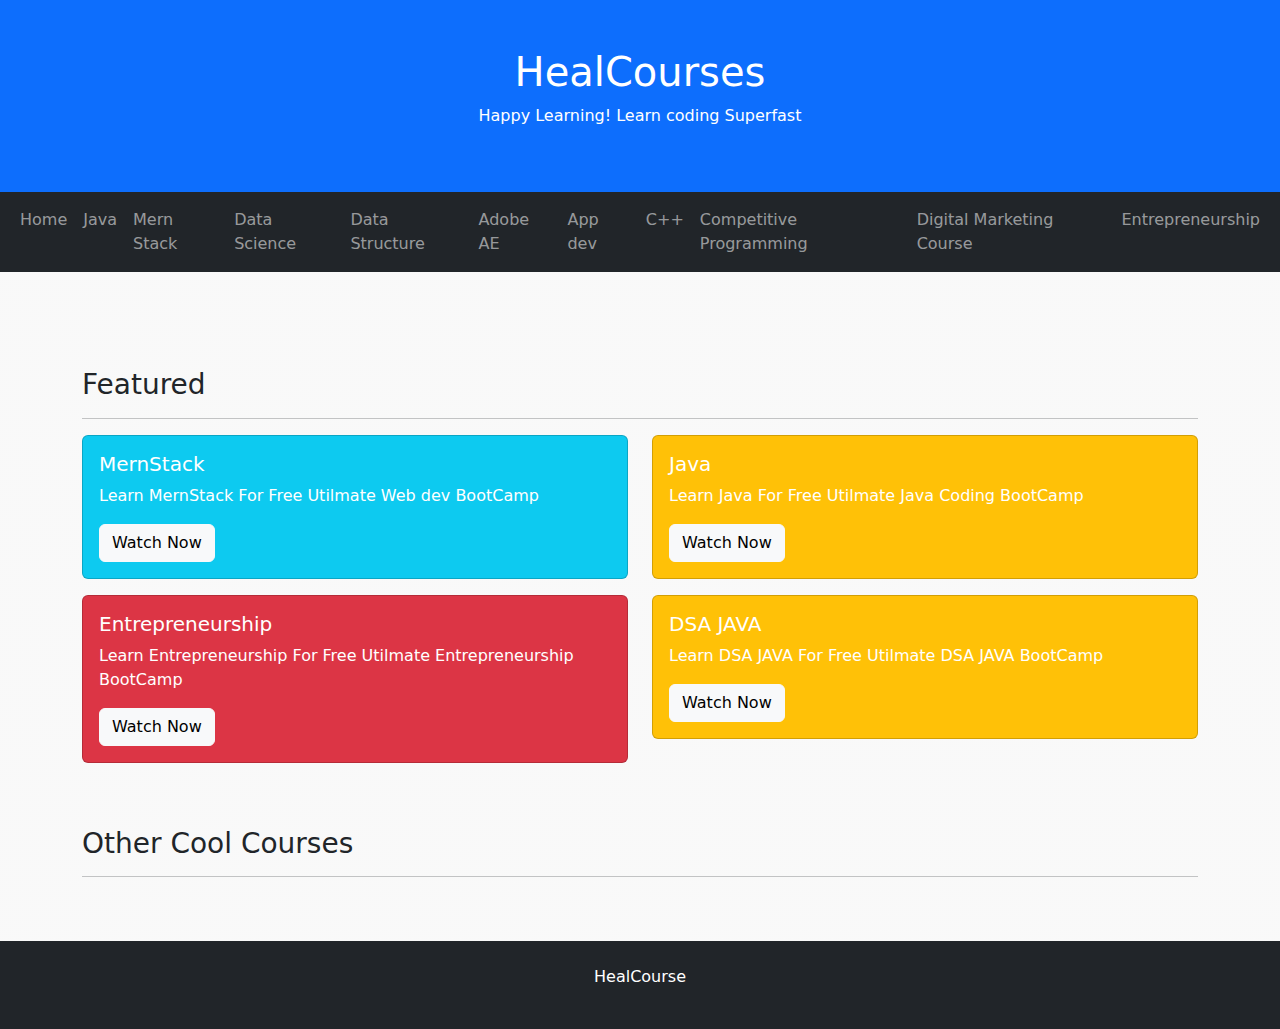
<file: index.html>
<!DOCTYPE html><html lang="en"><head> <title>HealCourse | Home</title> <meta charset="utf-8"> <meta name="viewport" content="width=device-width, initial-scale=1"> <link href="https://cdn.jsdelivr.net/npm/bootstrap@5.1.2/dist/css/bootstrap.min.css" rel="stylesheet"> <script src="https://cdn.jsdelivr.net/npm/bootstrap@5.1.2/dist/js/bootstrap.bundle.min.js"></script> <link href="style.css" rel="stylesheet"> <style> .fakeimg { height: 200px; background: #aaa; } </style></head><body> <div class="p-5 bg-primary text-white text-center"> <h1>HealCourses</h1> <p>Happy Learning! Learn coding Superfast</p> </div> <div navbar-menu="components/navbar.html" style="position: sticky; top: 0;z-index:9999"></div><div class="container mt-5"> <div class="row"> <div id="player"></div> </div></div><div class="container mt-5"> <h3>Featured</h3> <hr> <div class="row"> <div class="col-sm-6"> <div class="card text-white bg-info mb-3"> <div class="card-body"> <h5 class="card-title">MernStack</h5> <p class="card-text">Learn MernStack For Free Utilmate Web dev BootCamp</p> <a href="main/mernstack.html%3Flink=%252FMERN&#32;Stack%252FIntroduction&#32;to&#32;the&#32;course.mp4.html" class="btn btn-light">Watch Now</a> </div> </div> </div> <div class="col-sm-6"> <div class="card text-white bg-warning mb-3"> <div class="card-body"> <h5 class="card-title">Java</h5> <p class="card-text">Learn Java For Free Utilmate Java Coding BootCamp</p> <a href="main/java.html%3Flink=%252FJava%252FIntroduction.mp4.html" class="btn btn-light">Watch Now</a> </div> </div> </div> <div class="col-sm-6"> <div class="card text-white bg-danger mb-3"> <div class="card-body"> <h5 class="card-title">Entrepreneurship</h5> <p class="card-text">Learn Entrepreneurship For Free Utilmate Entrepreneurship BootCamp</p> <a href="main/enter.html%3Flink=%252FEntrepreneurship%252FWelcome.mp4.html" class="btn btn-light">Watch Now</a> </div> </div> </div> <div class="col-sm-6"> <div class="card text-white bg-warning mb-3"> <div class="card-body"> <h5 class="card-title">DSA JAVA</h5> <p class="card-text">Learn DSA JAVA For Free Utilmate DSA JAVA BootCamp</p> <a href="main/dsa.html%3Flink=8r4qdMnYsAk.html" class="btn btn-light">Watch Now</a> </div> </div> </div> </div></div><div class="container mt-5"> <h3>Other Cool Courses</h3> <hr> <div class="row" id="row"> </div></div><div class="mt-5 p-4 bg-dark text-white text-center"> <p>HealCourse</p></div></body><script src="js/hrender.js"></script><script src="components/render/navbar-Render.js"></script></html>
</file>
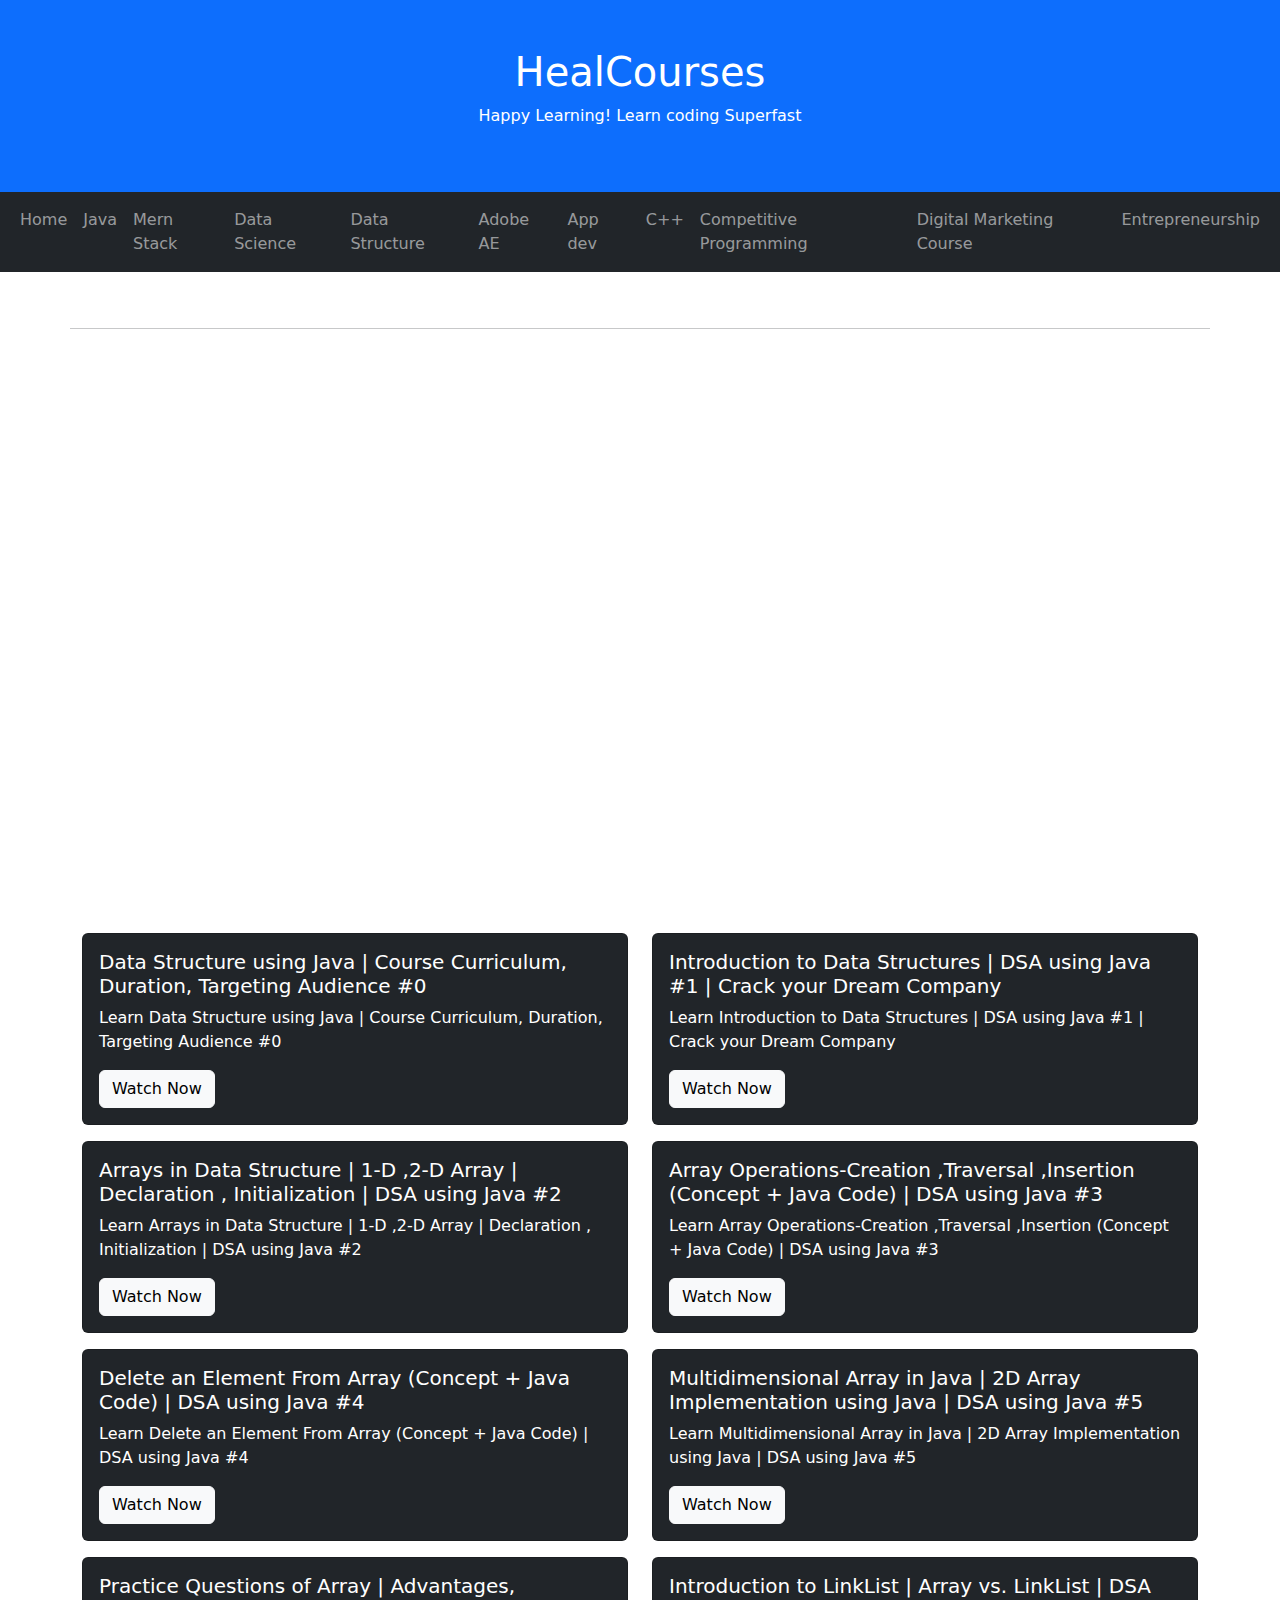
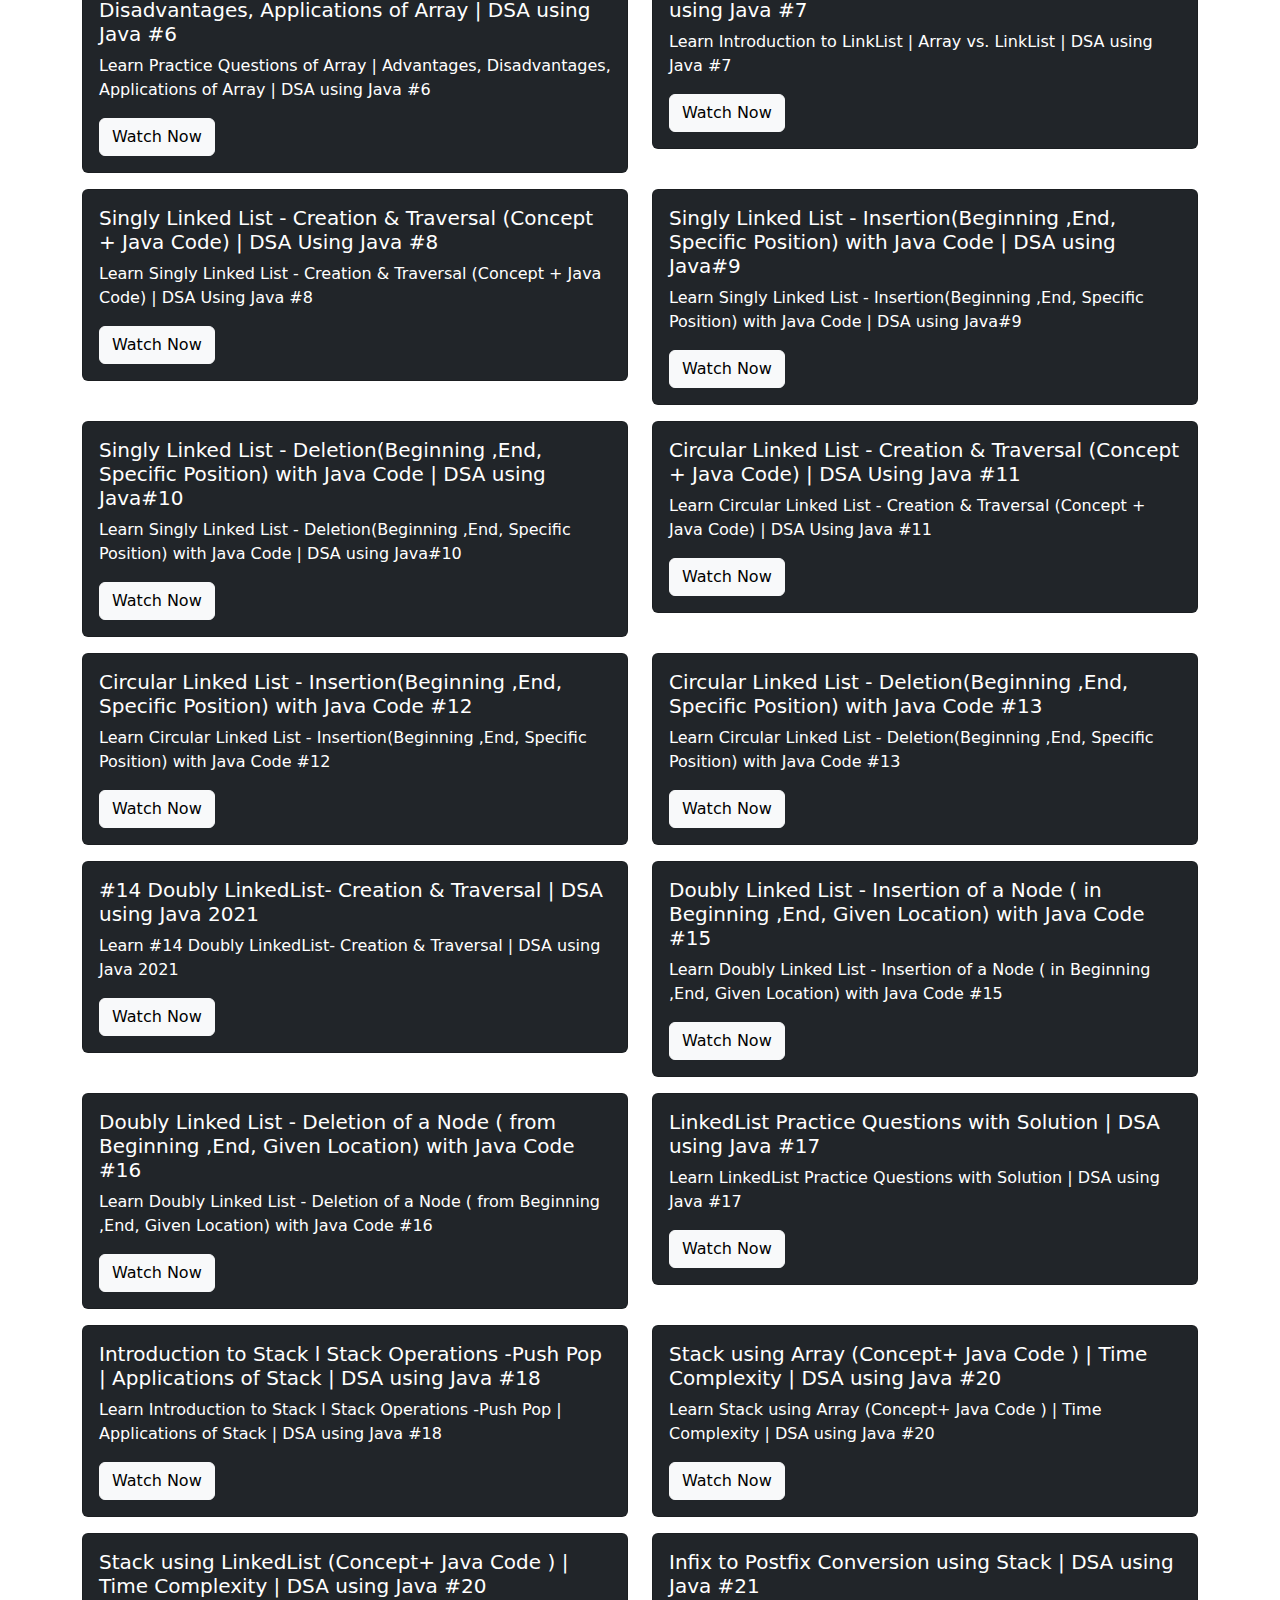
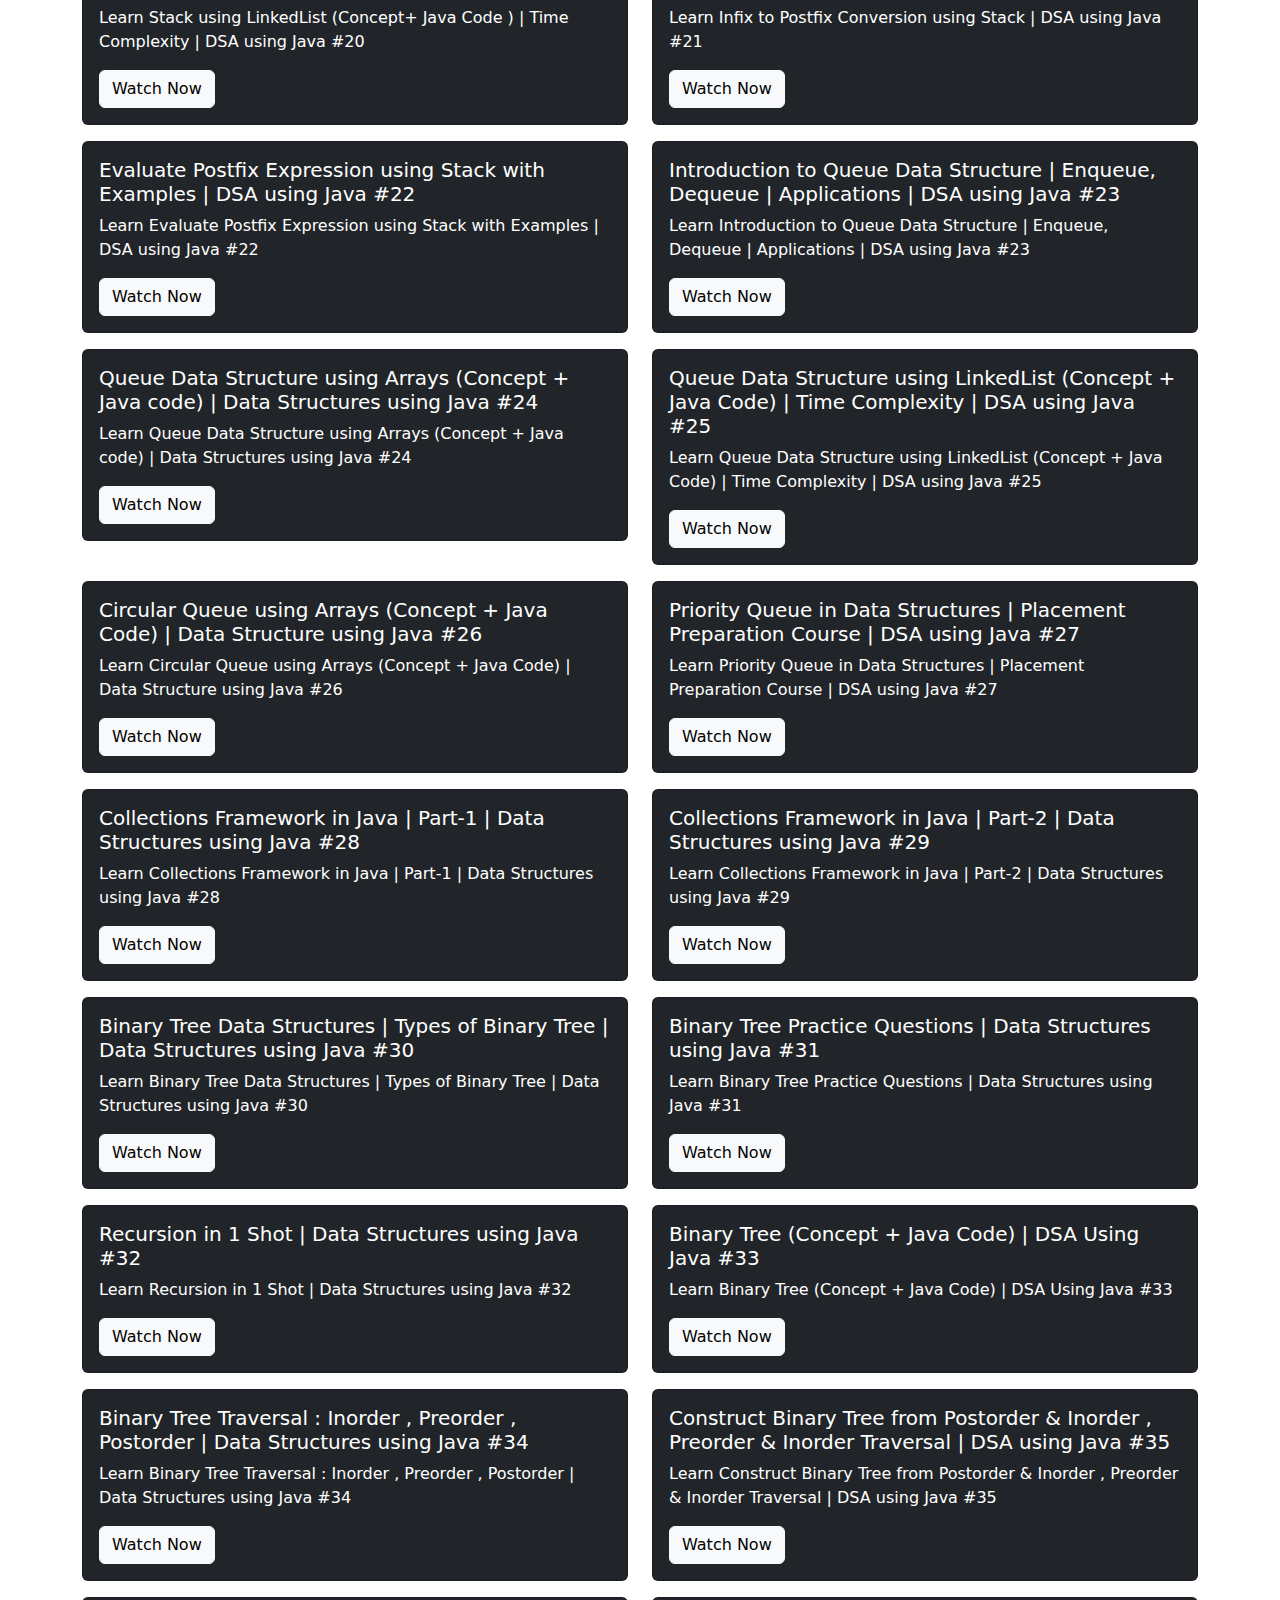
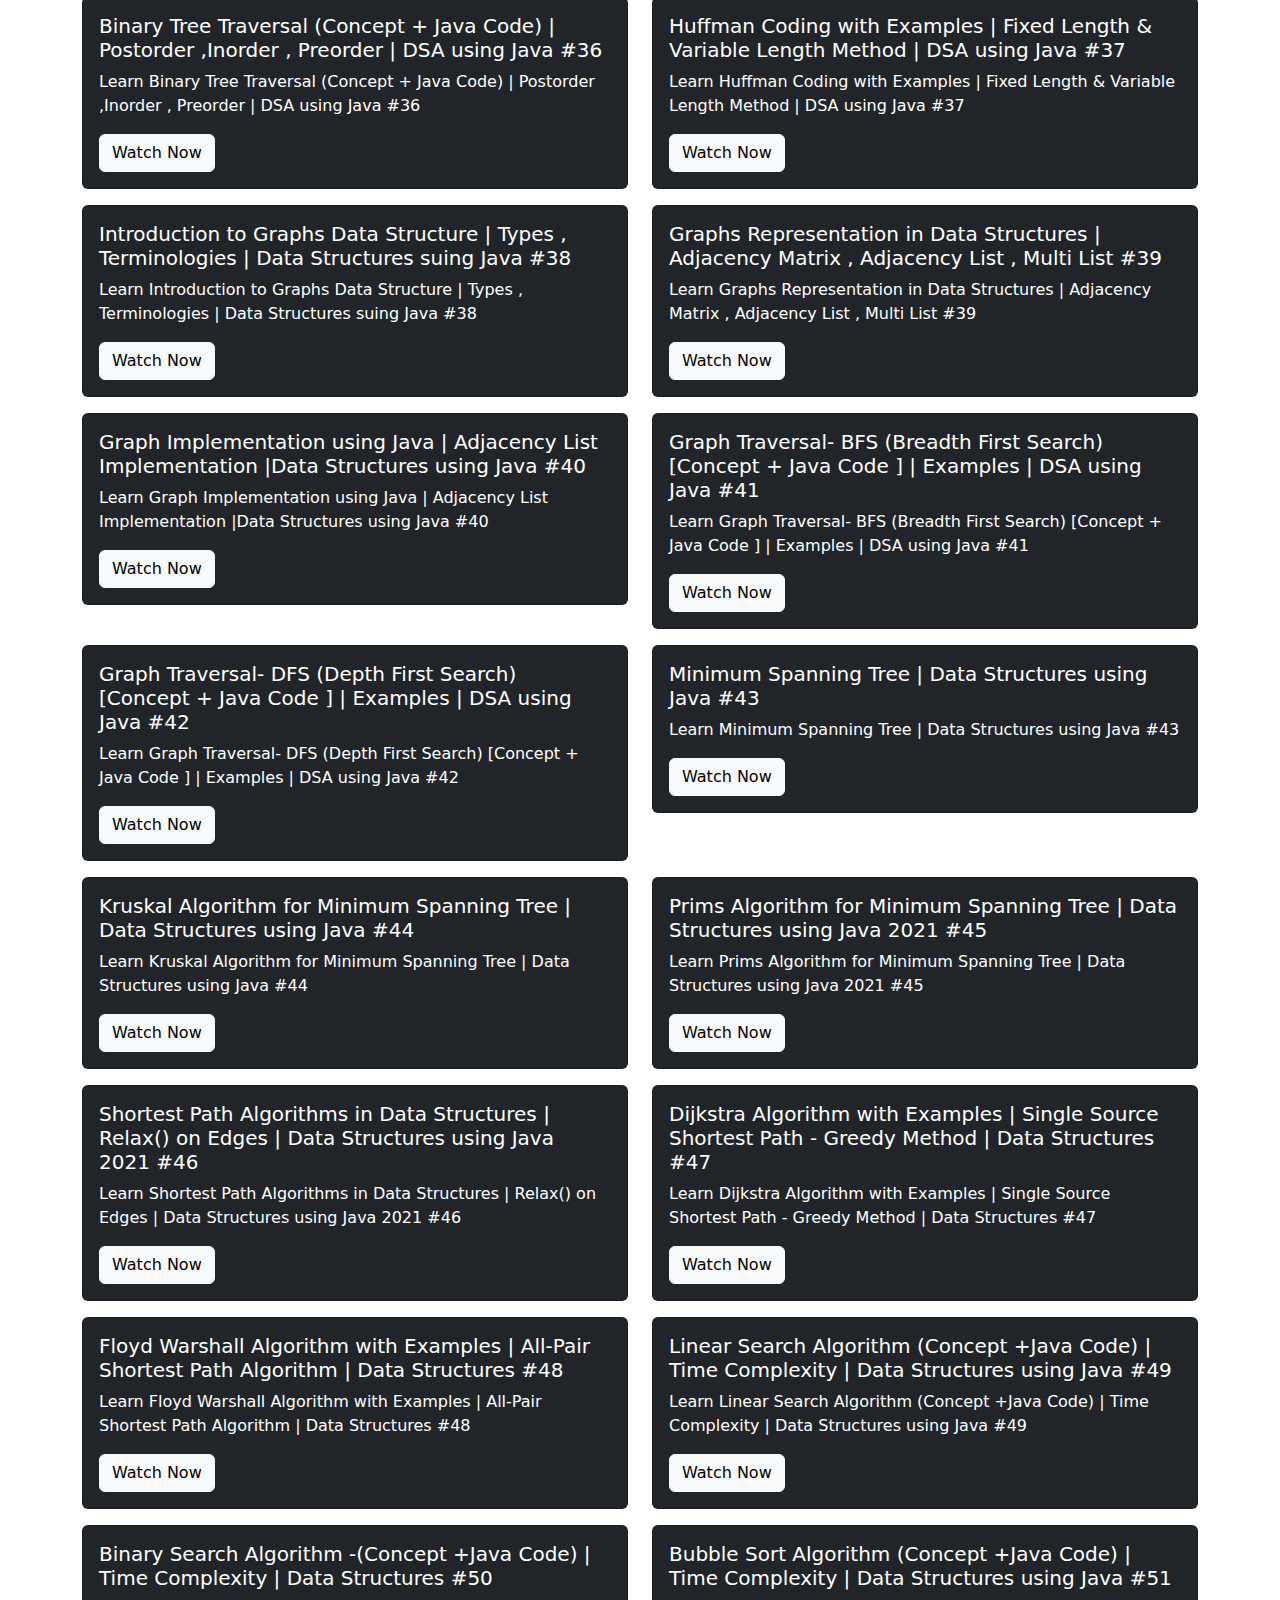
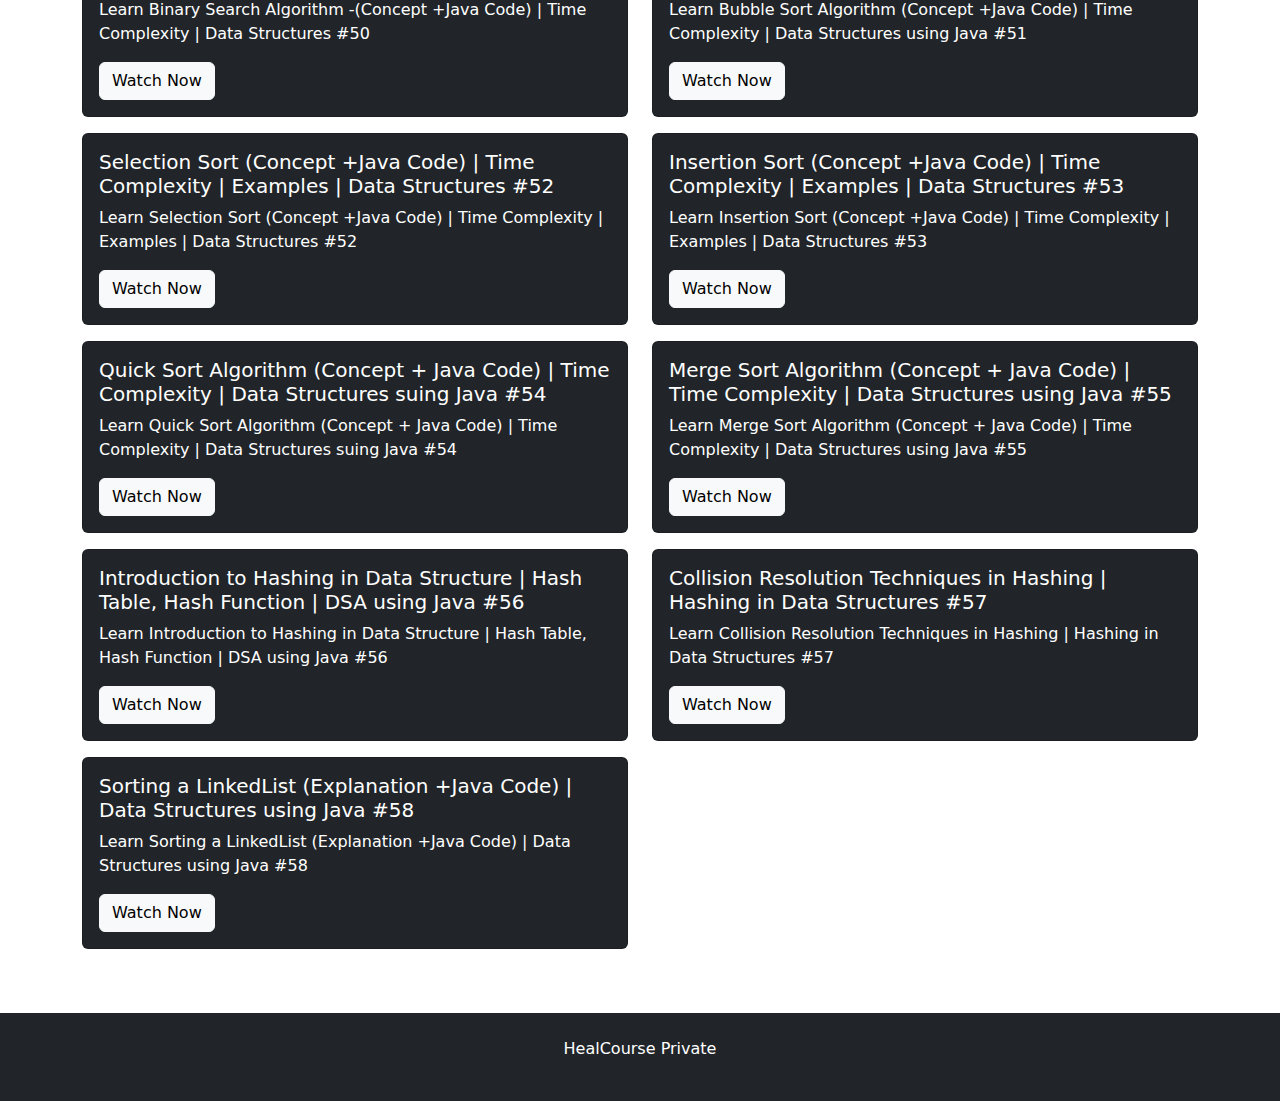
<file: dsa.html>
<!DOCTYPE html><html lang="en"><head> <title>HealCourse</title> <meta charset="utf-8"> <meta name="viewport" content="width=device-width, initial-scale=1"> <link href="https://cdn.jsdelivr.net/npm/bootstrap@5.1.2/dist/css/bootstrap.min.css" rel="stylesheet"> <script src="https://cdn.jsdelivr.net/npm/bootstrap@5.1.2/dist/js/bootstrap.bundle.min.js"></script> <style> .fakeimg { height: 200px; background: #aaa; } </style></head><body><div class="p-5 bg-primary text-white text-center"> <h1>HealCourses</h1> <p>Happy Learning! Learn coding Superfast</p> </div><div navbar-menu="components/navbar.html" style="position: sticky; top: 0;z-index:9999"></div><div class="container mt-5"> <div class="row"> <h3 id="watch"></h3> <hr> <iframe width="960" height="540" id="player" title="YouTube video player" frameborder="0" allow="accelerometer; autoplay; clipboard-write; encrypted-media; gyroscope; picture-in-picture" allowfullscreen></iframe> </div></div><div class="container mt-5"> <div class="row" id="row"> </div></div><div class="mt-5 p-4 bg-dark text-white text-center"> <p>HealCourse Private</p></div></body><script src="main/js/dsa.js"></script><script src="components/render/navbar-Render.js"></script></html>
</file>
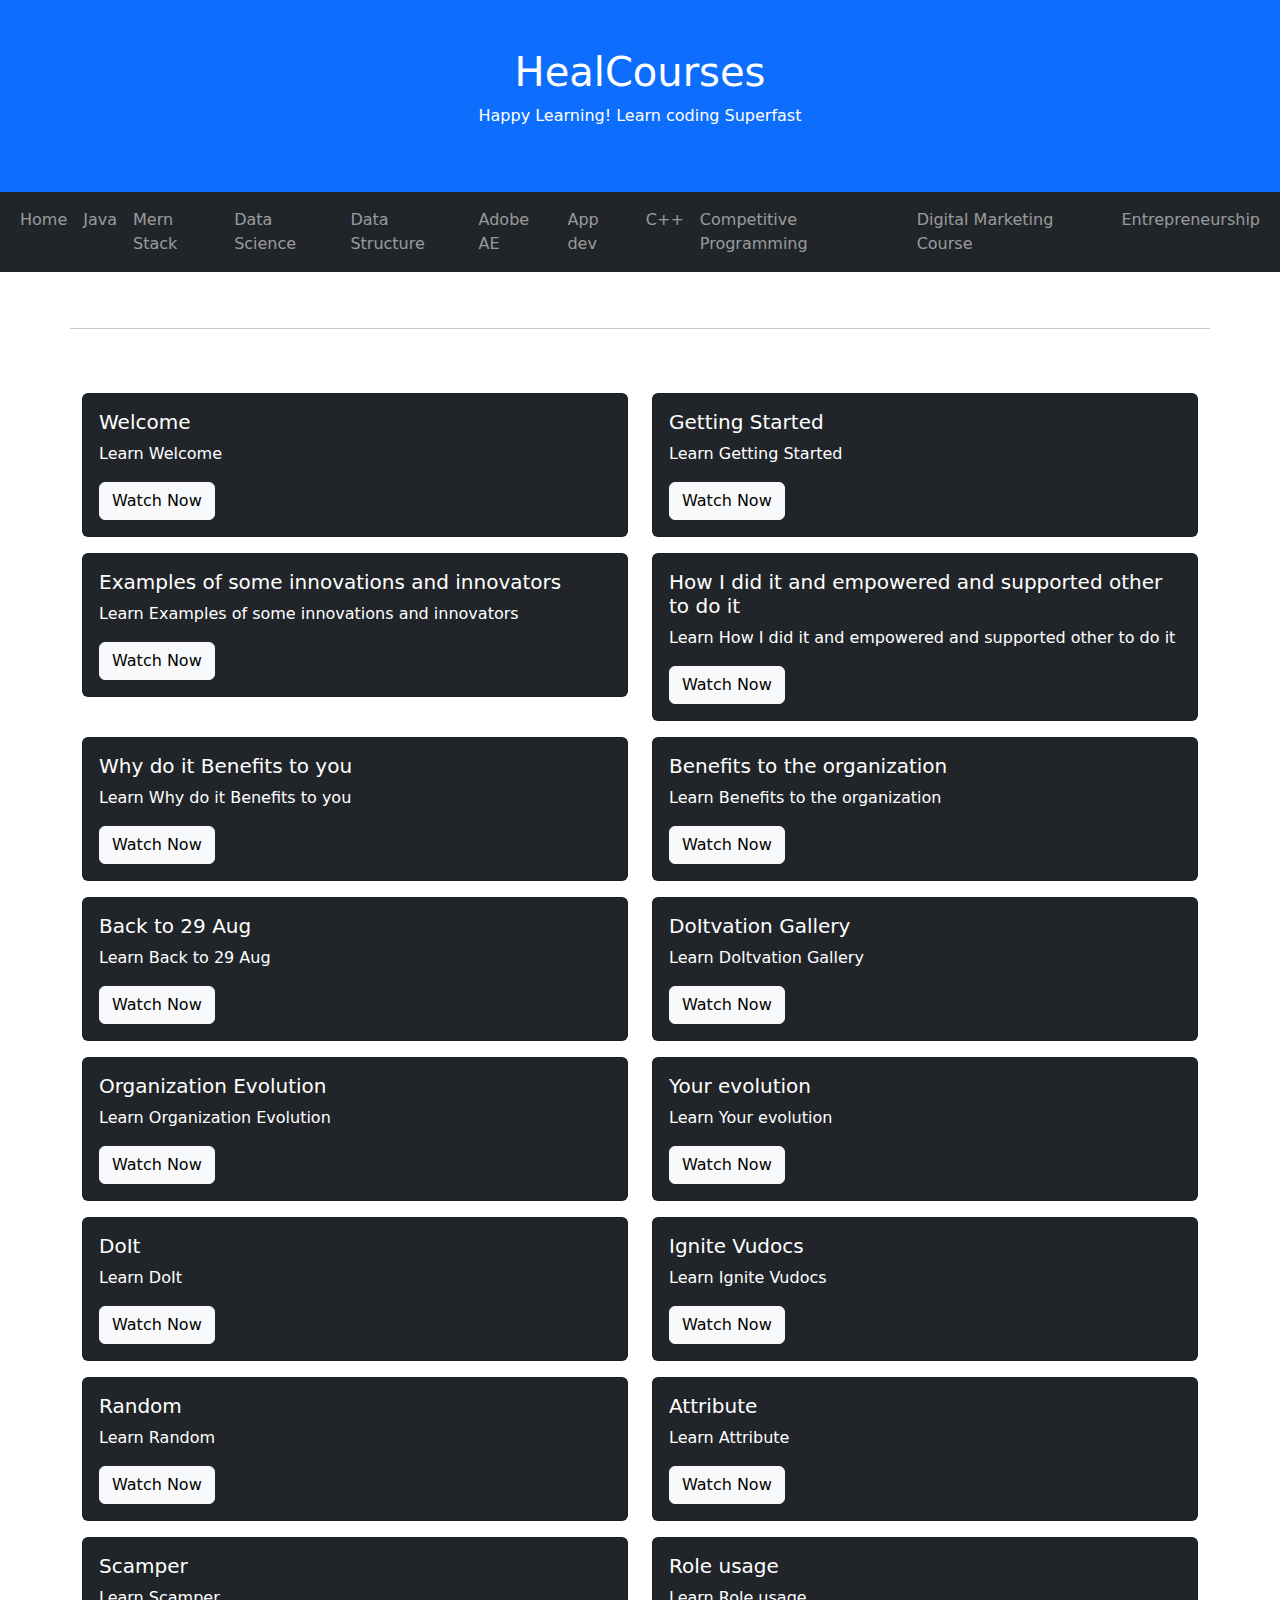
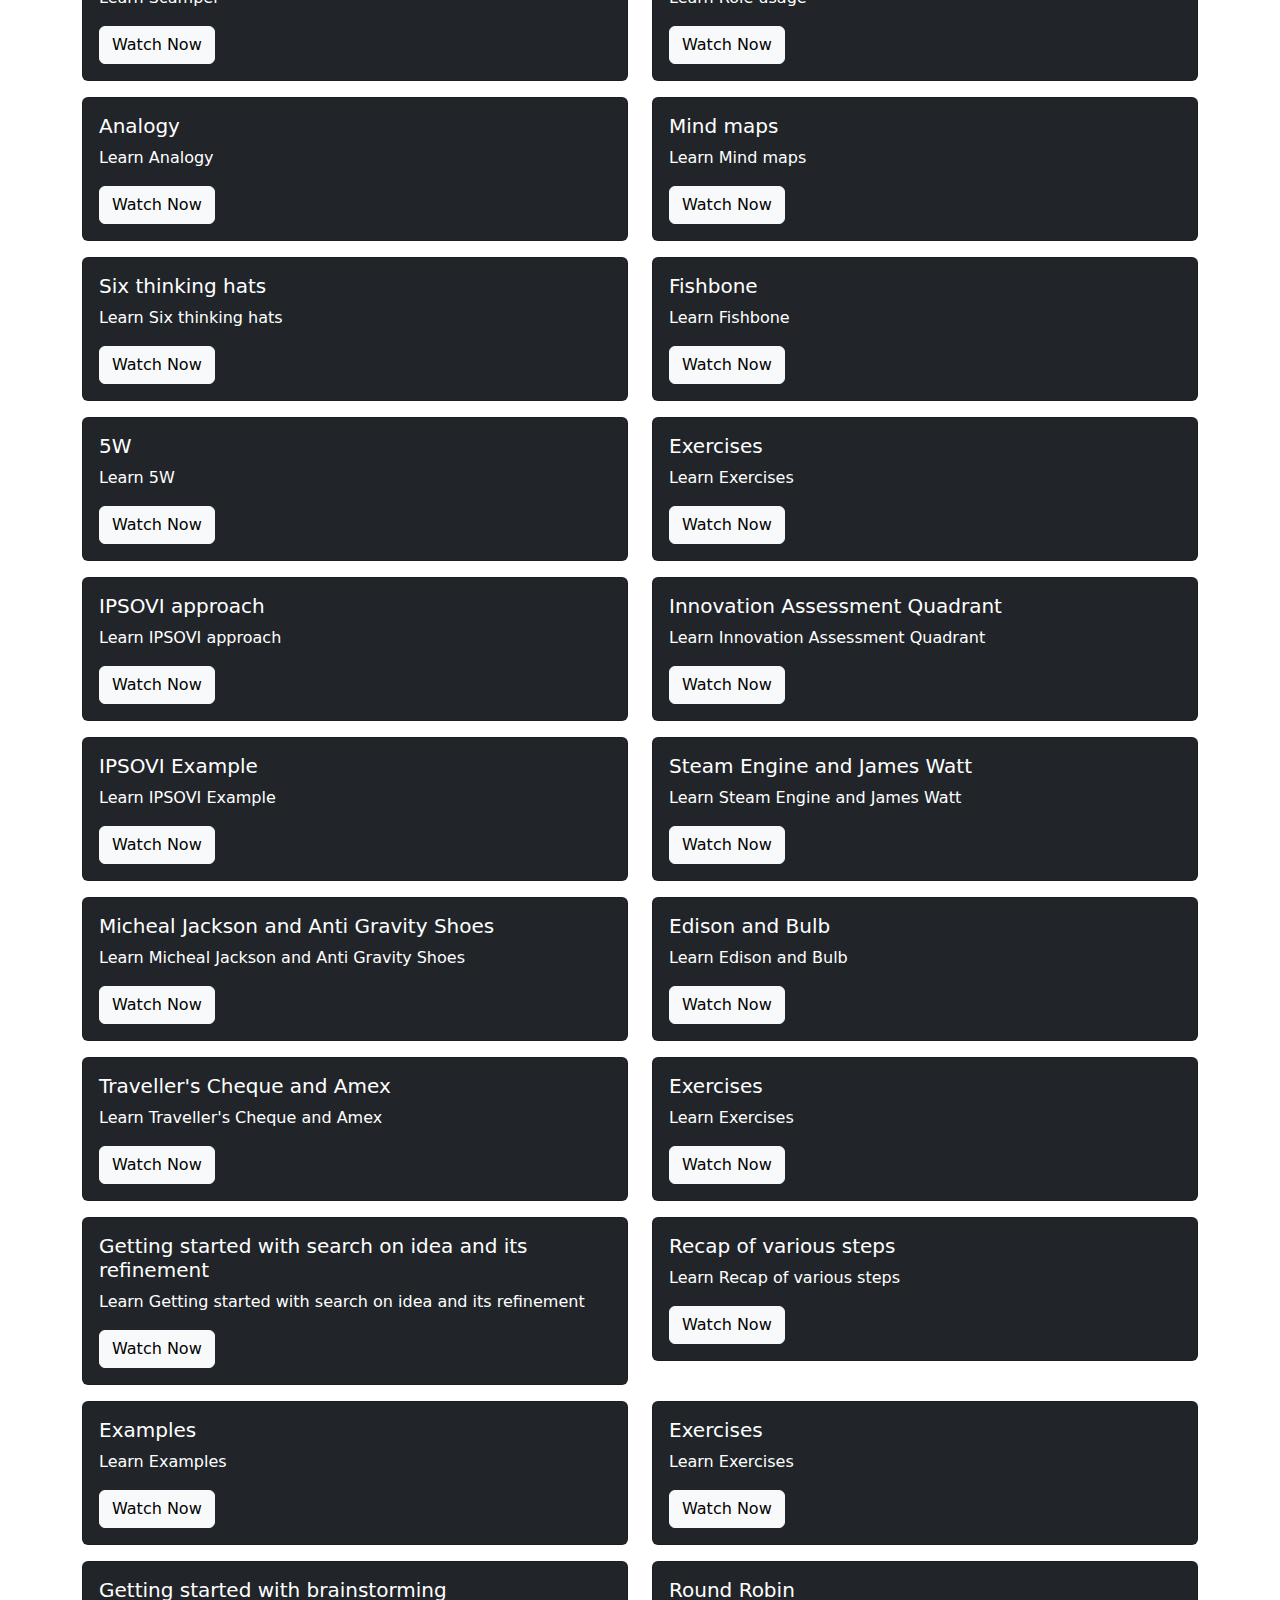
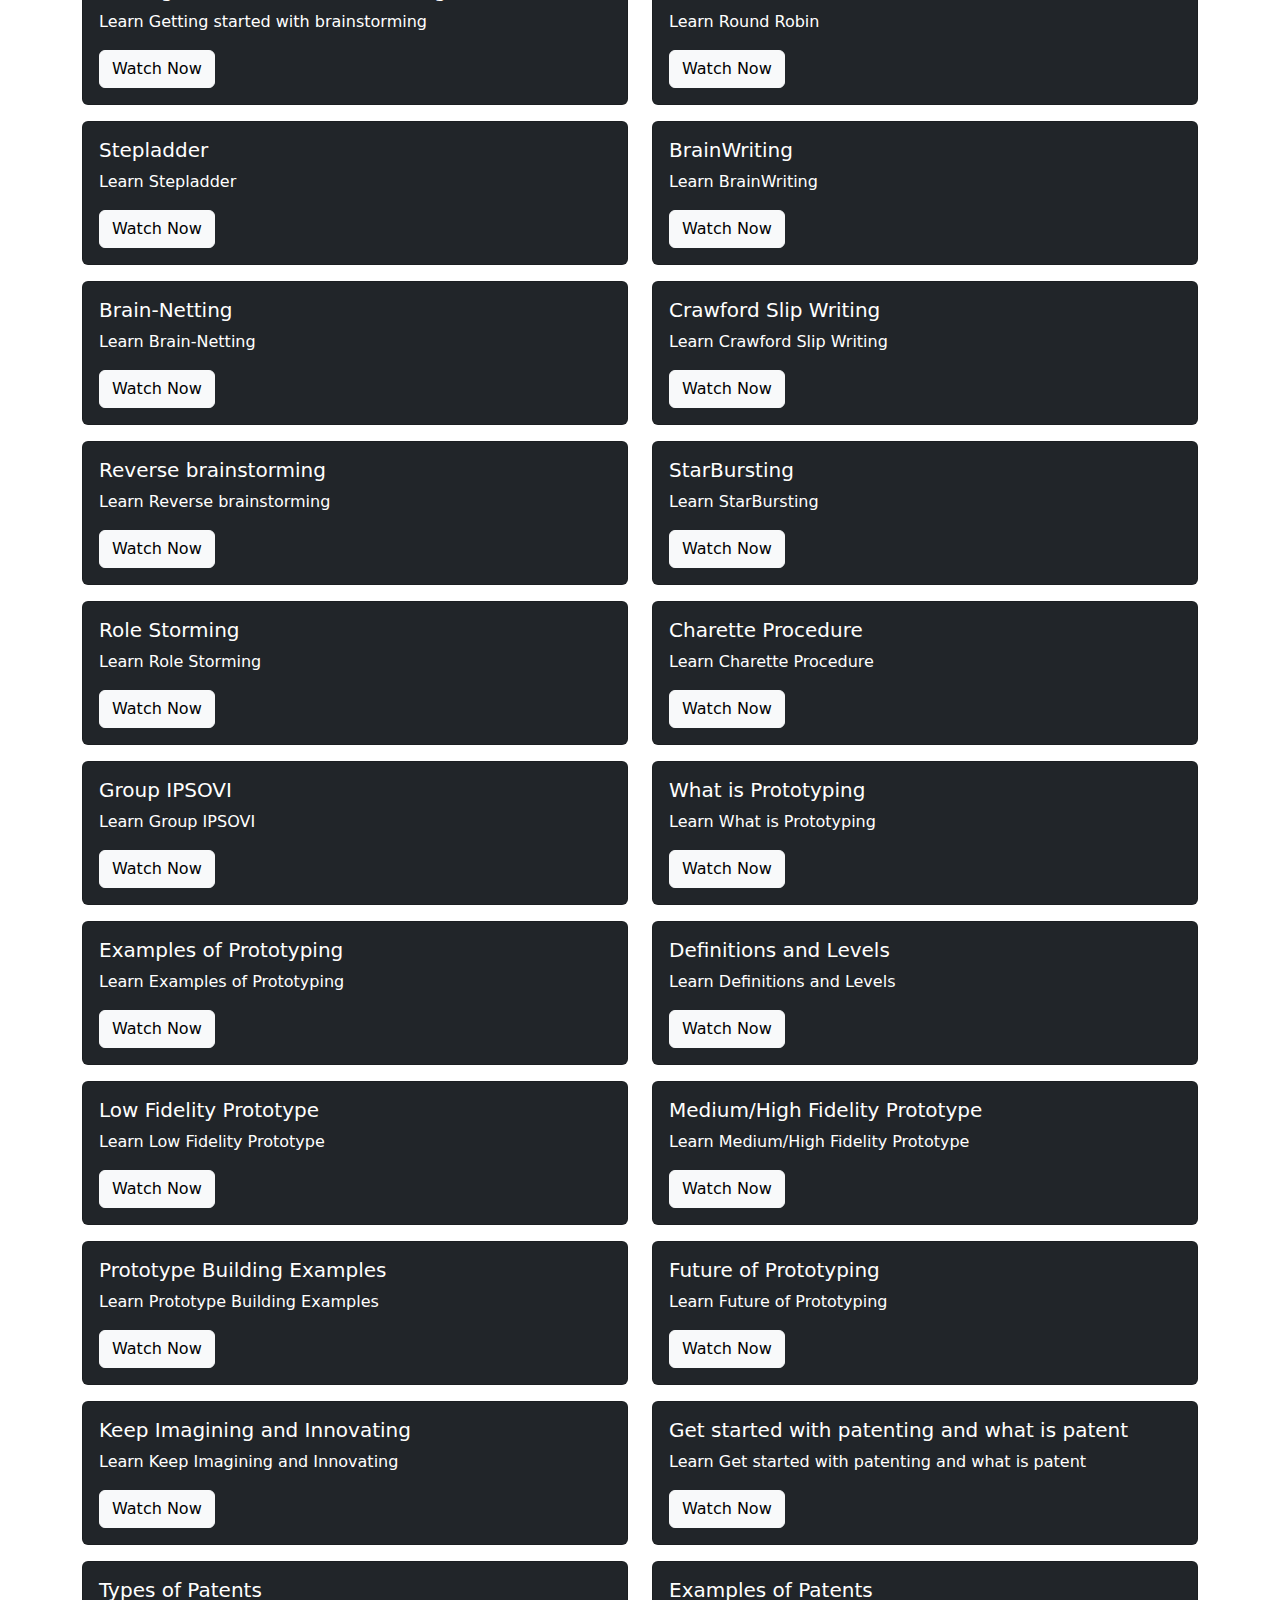
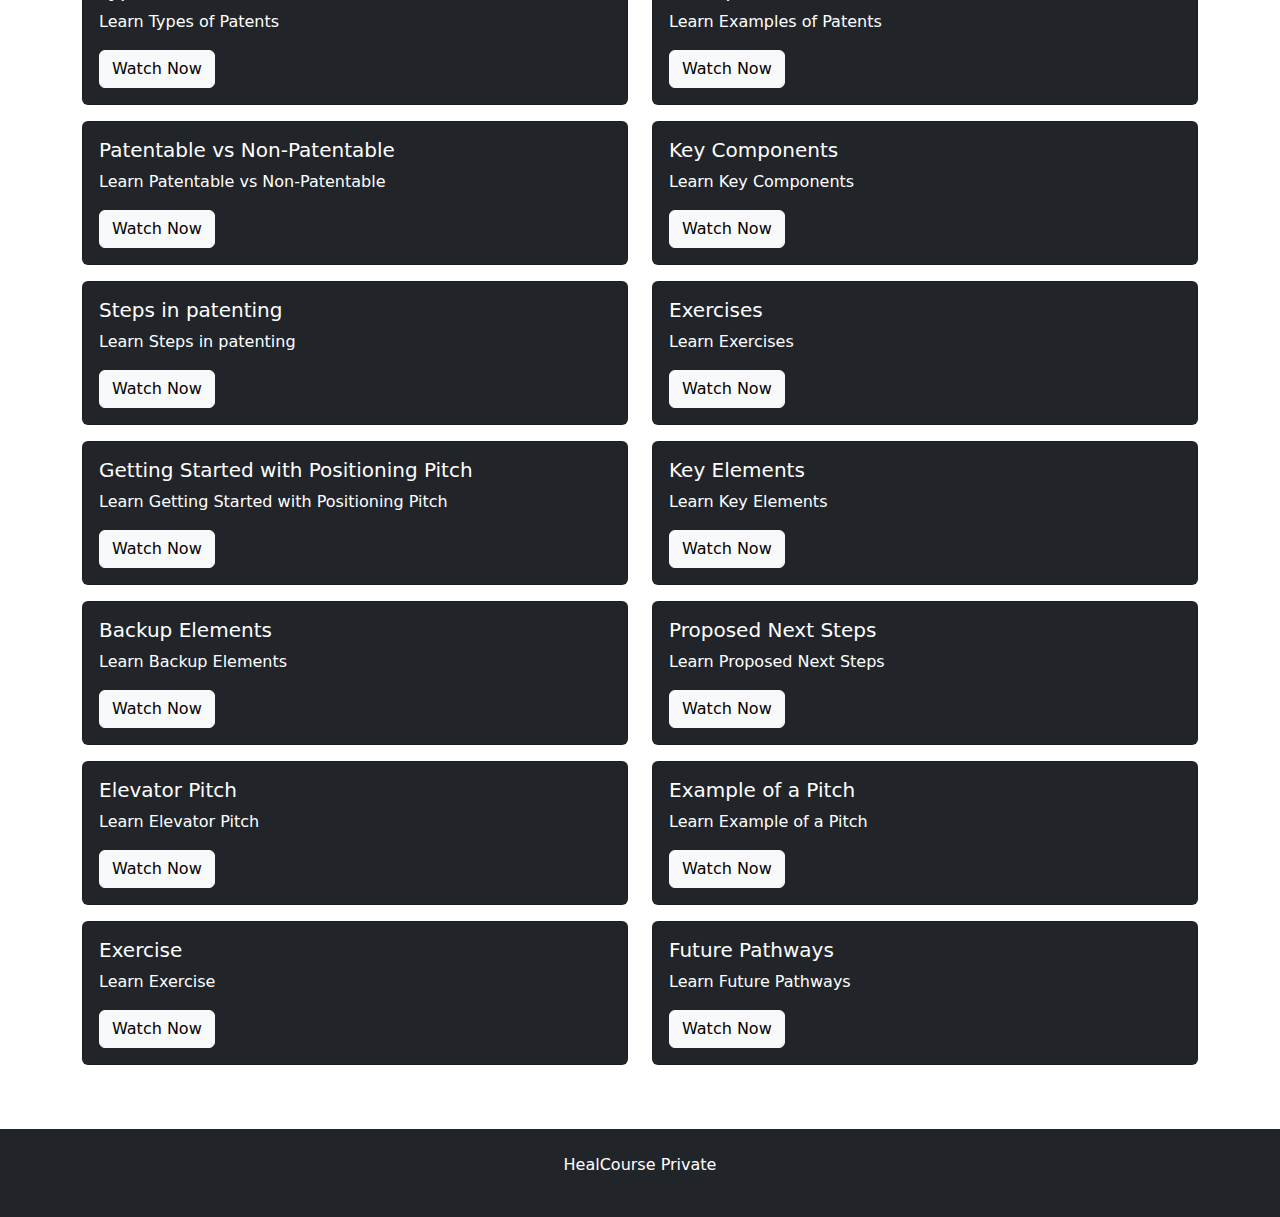
<file: enter.html>
<!DOCTYPE html><html lang="en"><head> <title>HealCourse</title> <meta charset="utf-8"> <meta name="viewport" content="width=device-width, initial-scale=1"> <link href="https://cdn.jsdelivr.net/npm/bootstrap@5.1.2/dist/css/bootstrap.min.css" rel="stylesheet"> <script src="https://cdn.jsdelivr.net/npm/bootstrap@5.1.2/dist/js/bootstrap.bundle.min.js"></script> <style> .fakeimg { height: 200px; background: #aaa; } </style></head><body><div class="p-5 bg-primary text-white text-center"> <h1>HealCourses</h1> <p>Happy Learning! Learn coding Superfast</p> </div><div navbar-menu="components/navbar.html" style="position: sticky; top: 0;z-index:9999"></div><div class="container mt-5"> <div class="row"> <h3 id="watch"></h3> <hr> <div id="player"></div> </div></div><div class="container mt-5"> <div class="row" id="row"> </div></div><div class="mt-5 p-4 bg-dark text-white text-center"> <p>HealCourse Private</p></div></body><script src="js/playerjs.js"></script><script src="main/js/enter.js"></script><script src="components/render/navbar-Render.js"></script></html>
</file>
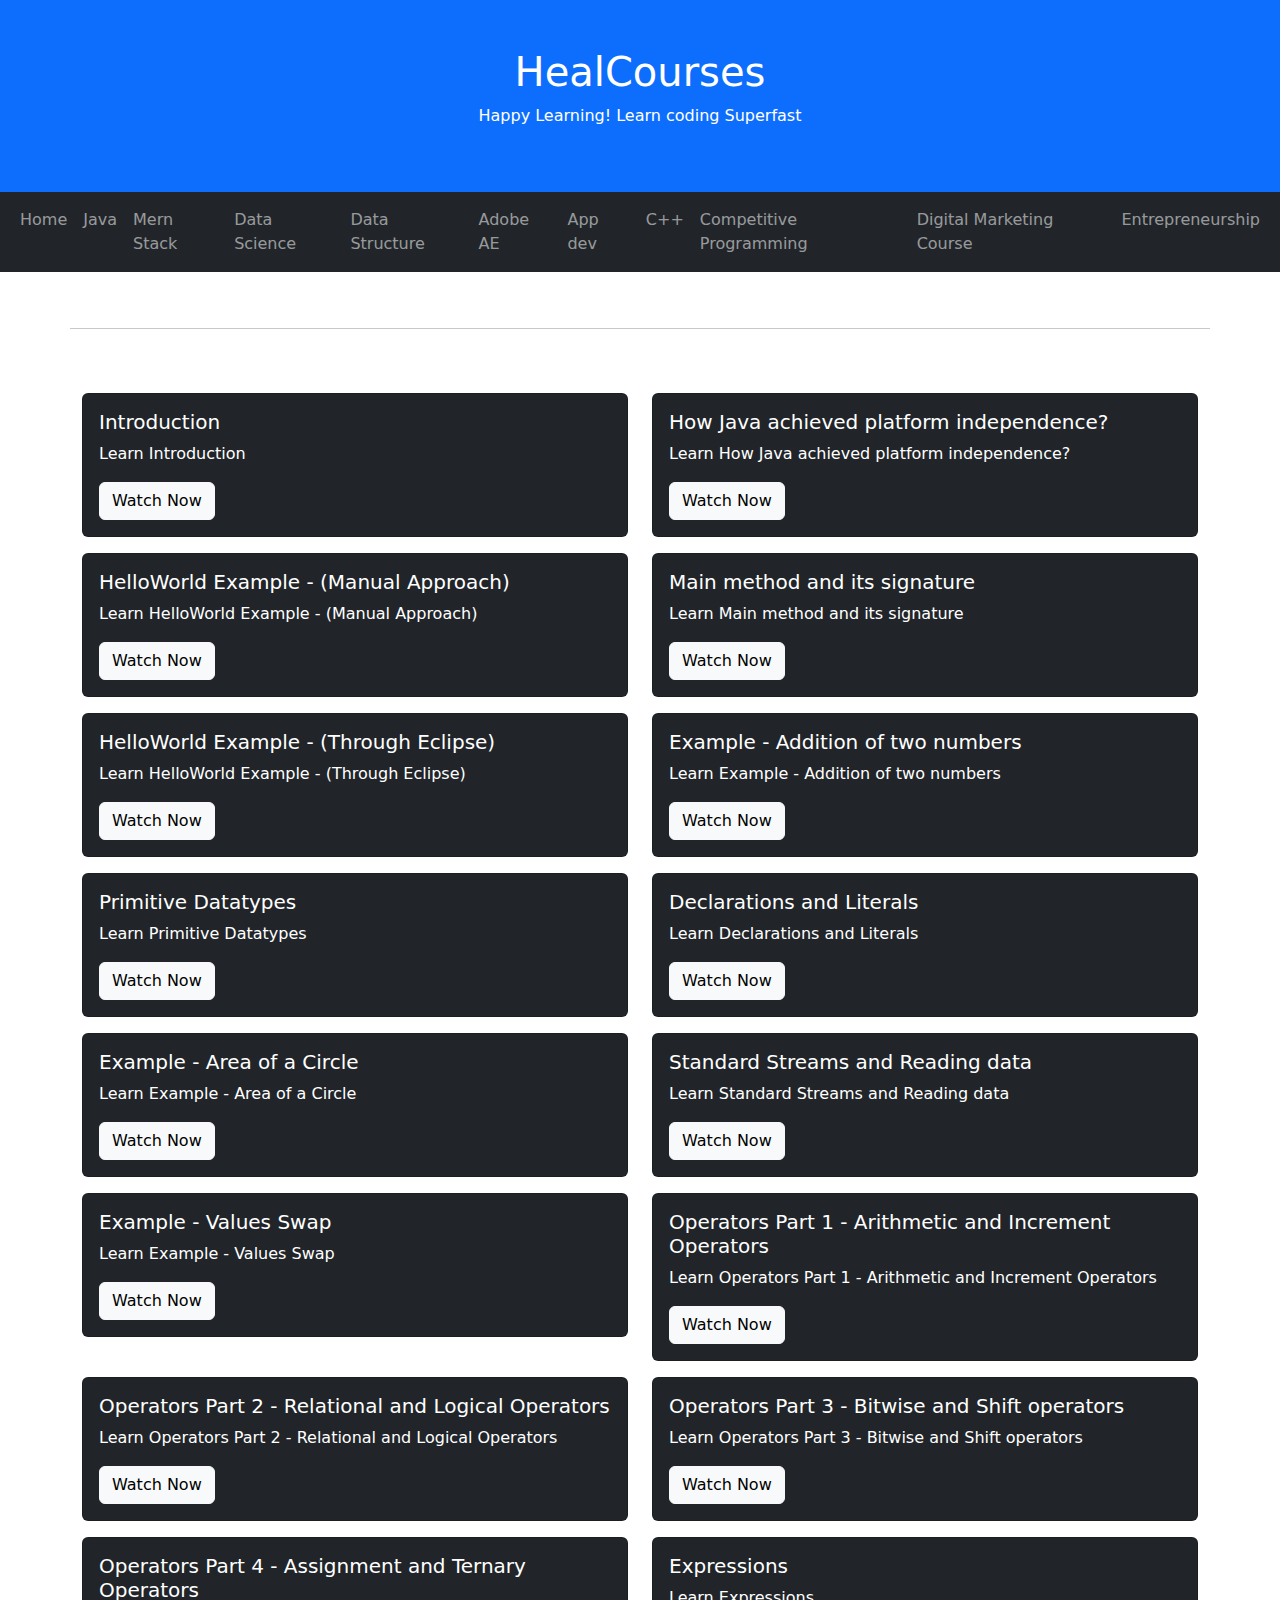
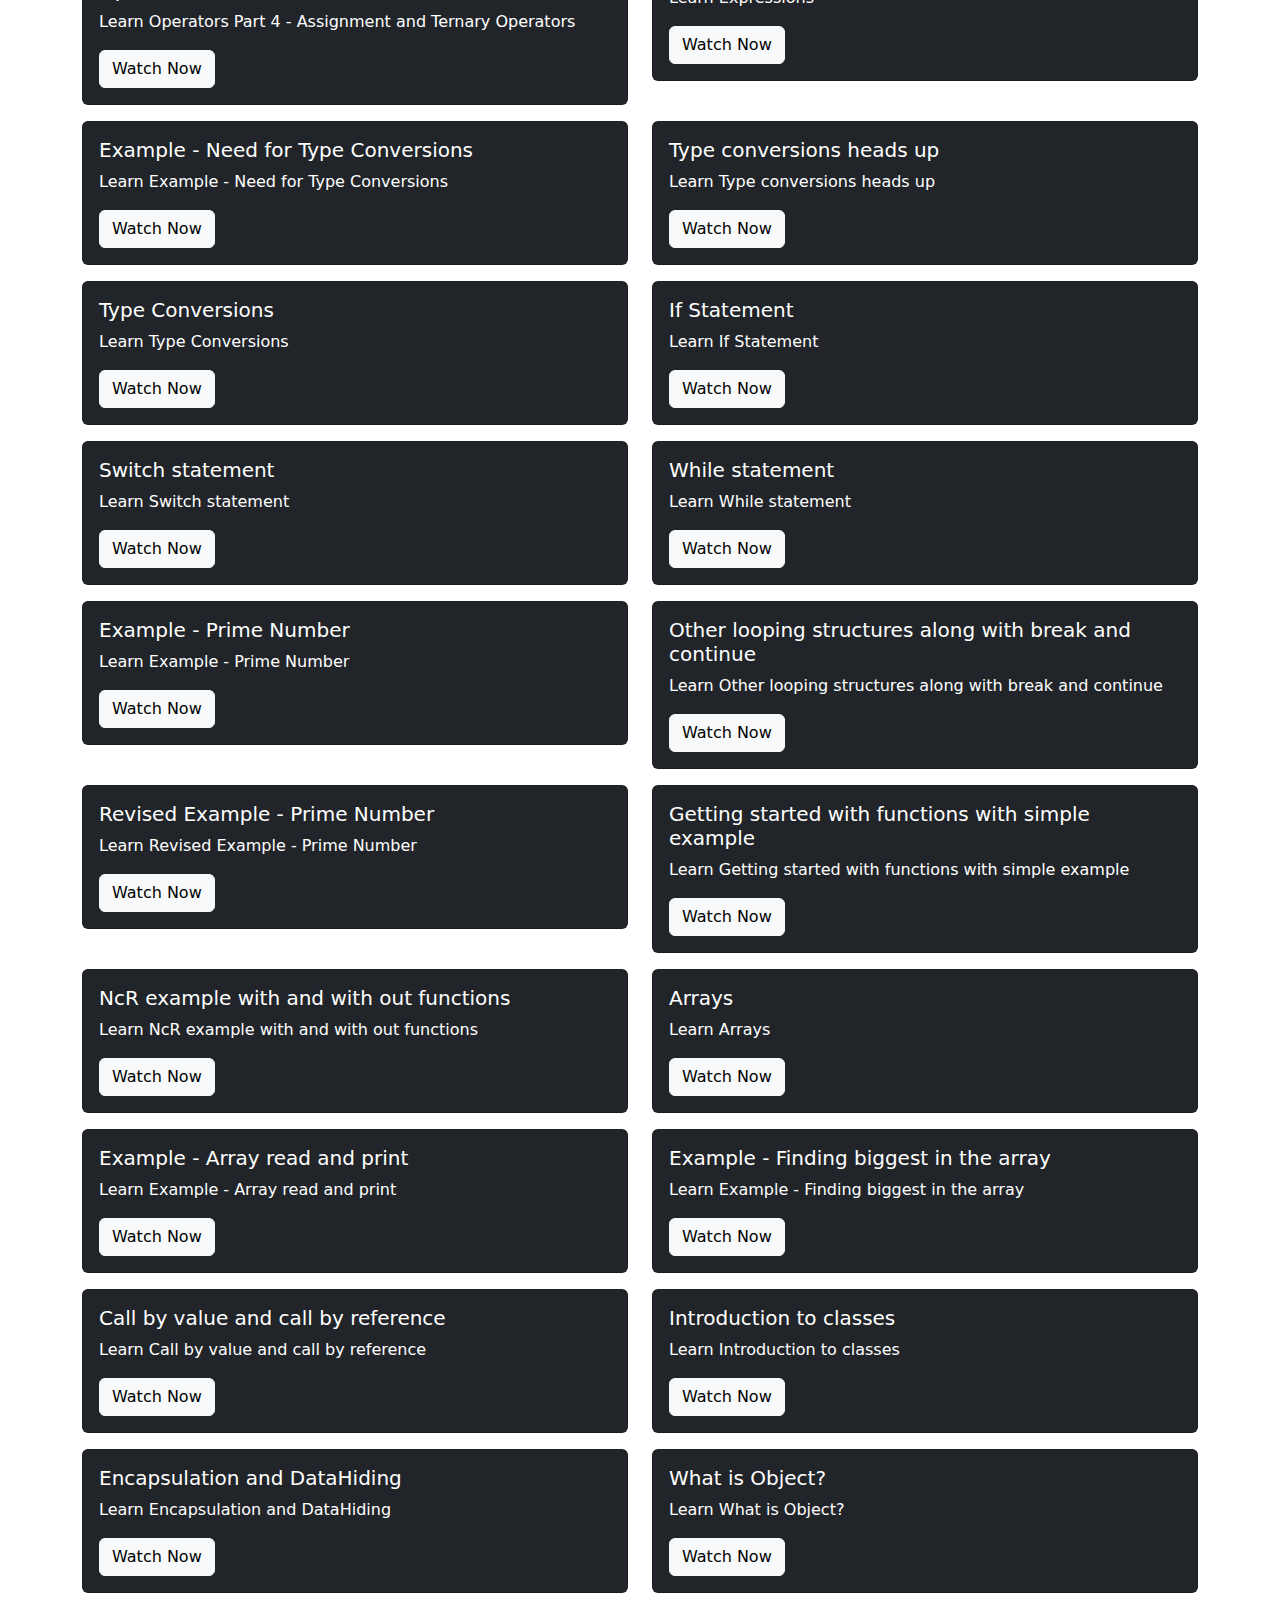
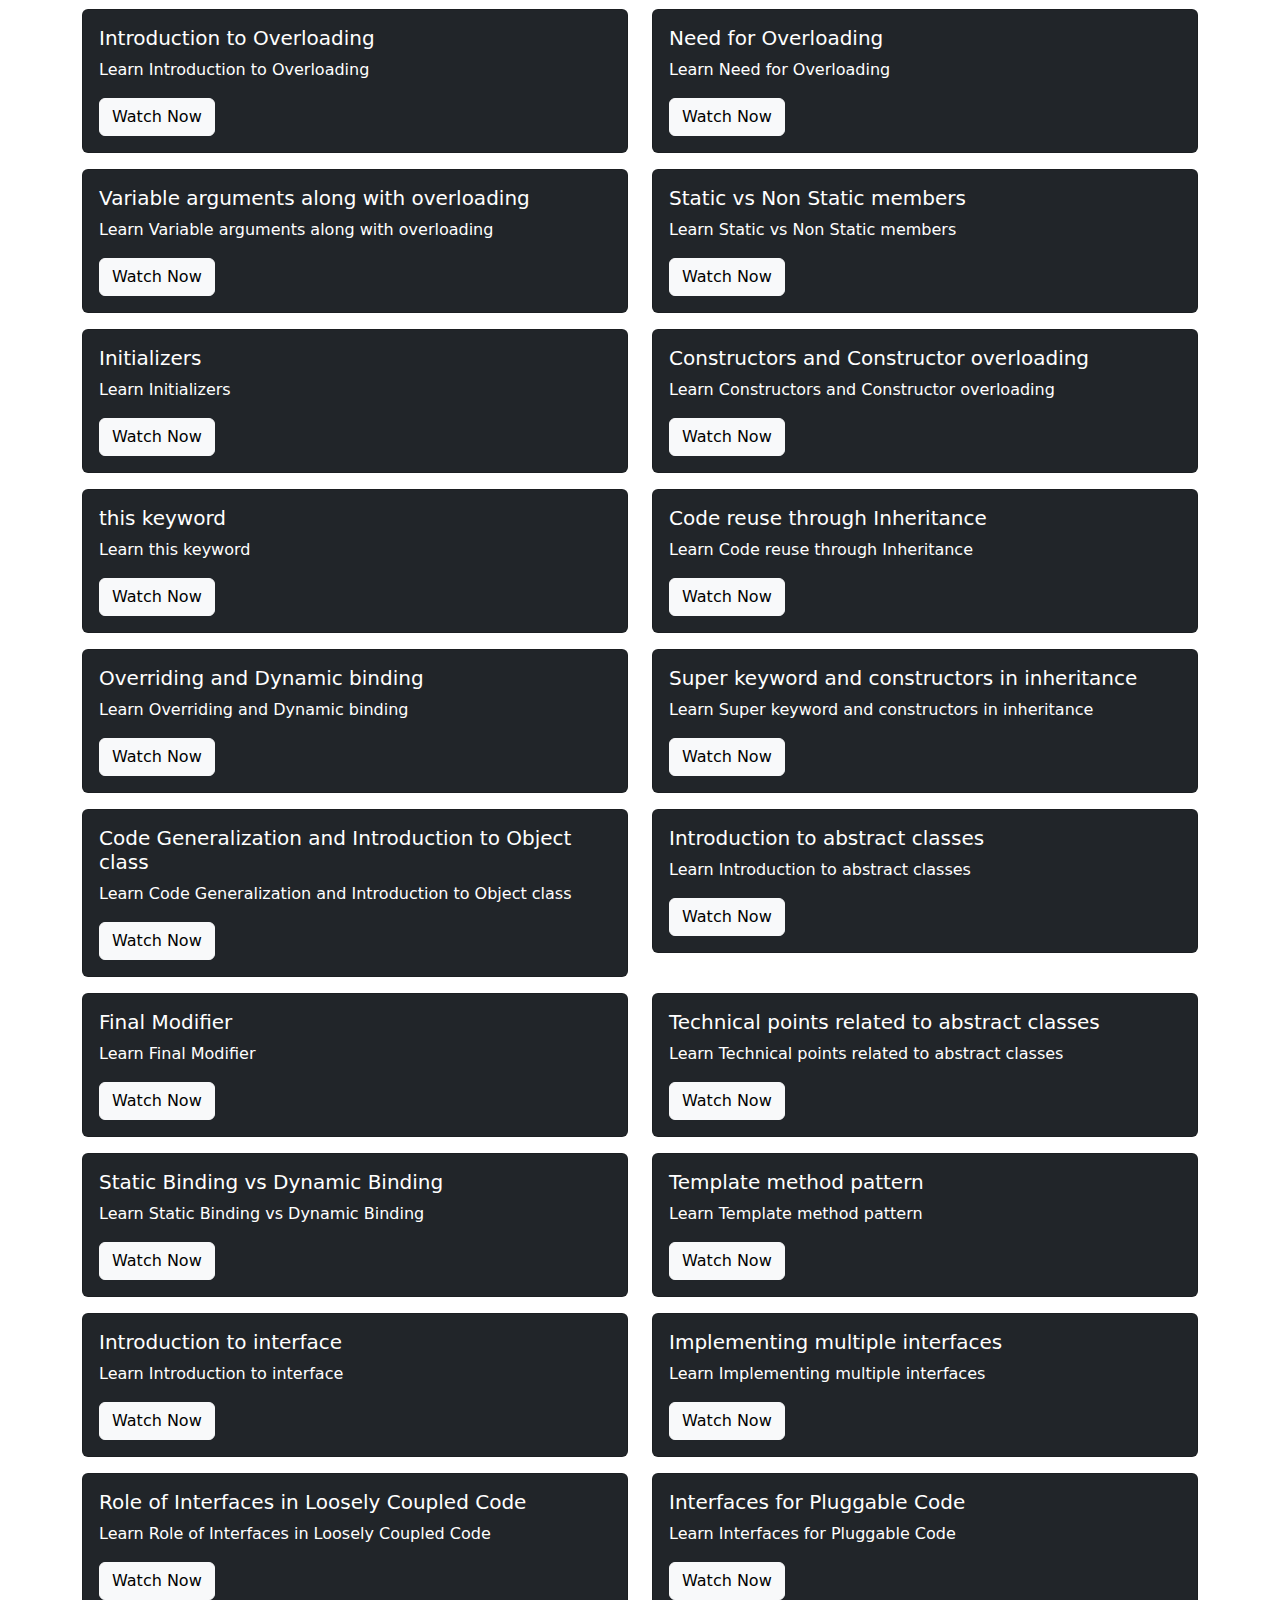
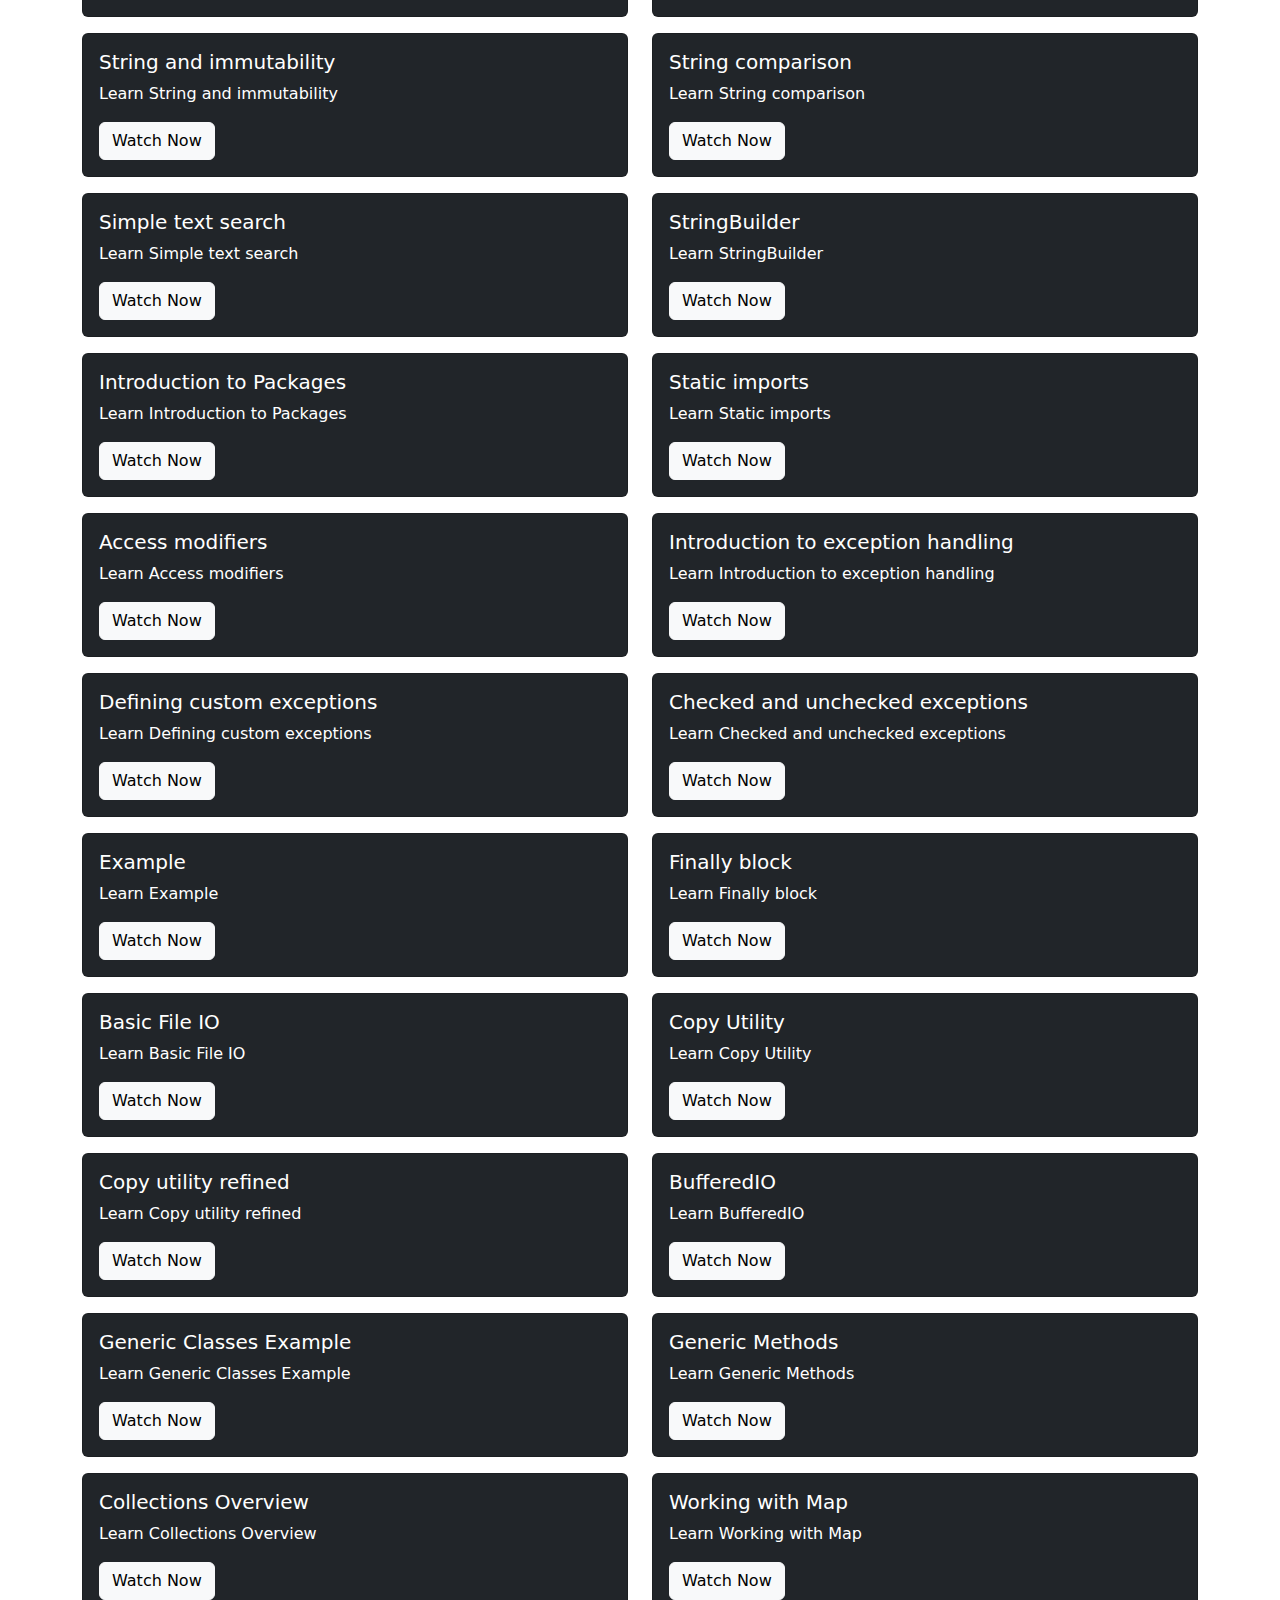
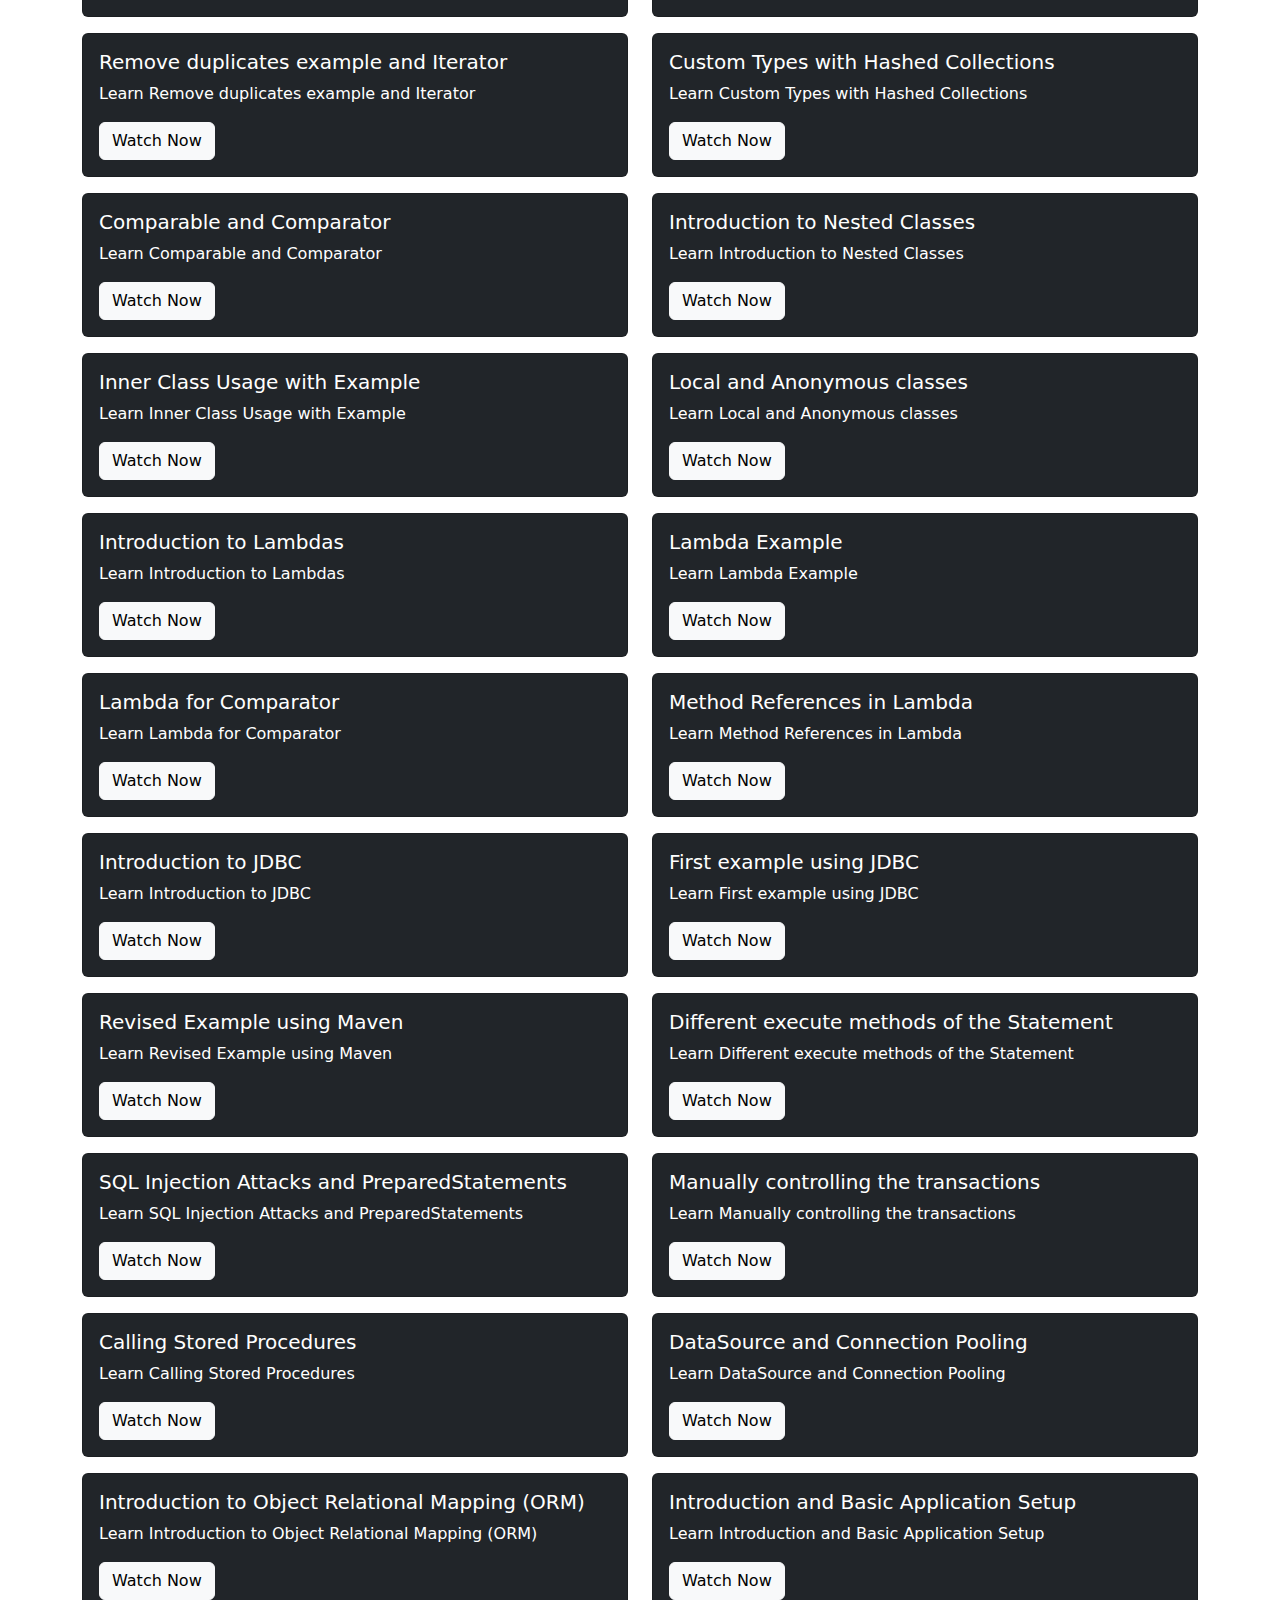
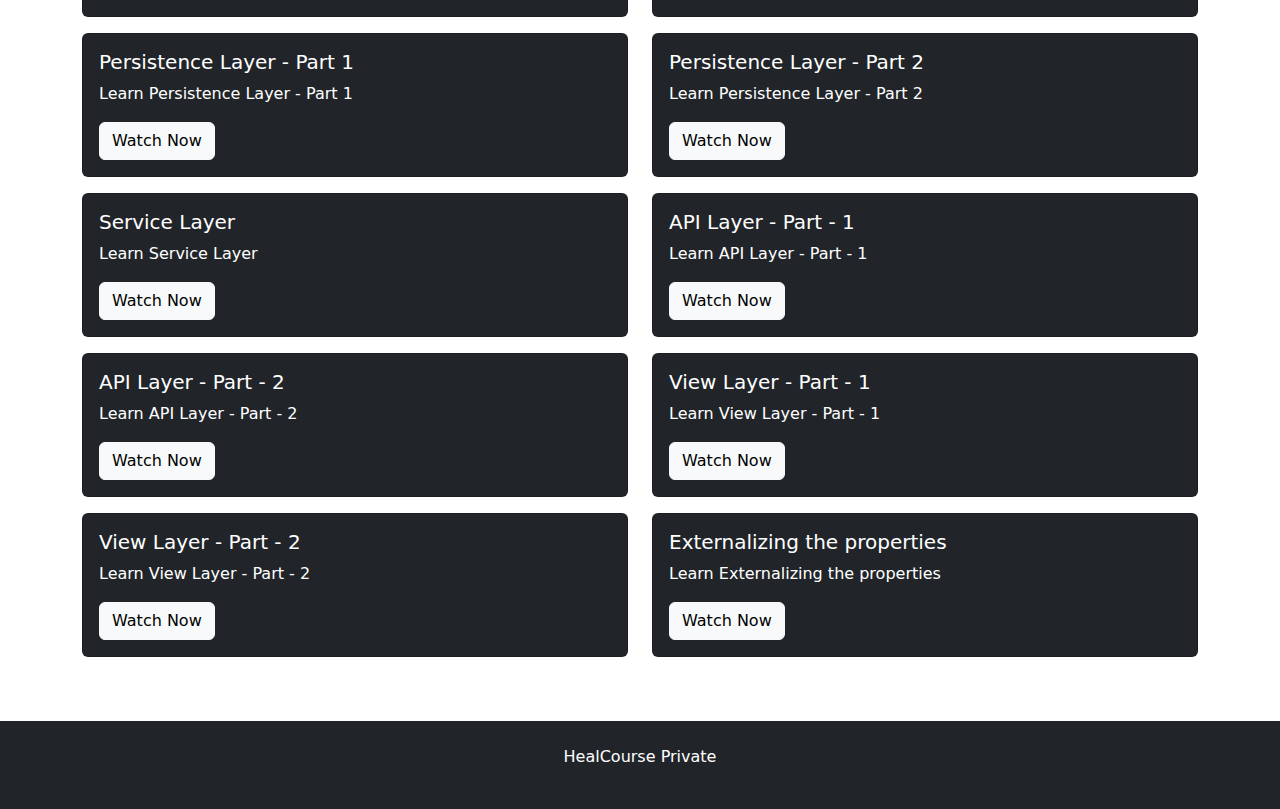
<file: java.html>
<!DOCTYPE html><html lang="en"><head> <title>HealCourse</title> <meta charset="utf-8"> <meta name="viewport" content="width=device-width, initial-scale=1"> <link href="https://cdn.jsdelivr.net/npm/bootstrap@5.1.2/dist/css/bootstrap.min.css" rel="stylesheet"> <script src="https://cdn.jsdelivr.net/npm/bootstrap@5.1.2/dist/js/bootstrap.bundle.min.js"></script> <style> .fakeimg { height: 200px; background: #aaa; } </style></head><body><div class="p-5 bg-primary text-white text-center"> <h1>HealCourses</h1> <p>Happy Learning! Learn coding Superfast</p> </div><div navbar-menu="components/navbar.html" style="position: sticky; top: 0;z-index:9999"></div><div class="container mt-5"> <div class="row"> <h3 id="watch"></h3> <hr> <div id="player"></div> </div></div><div class="container mt-5"> <div class="row" id="row"> </div></div><div class="mt-5 p-4 bg-dark text-white text-center"> <p>HealCourse Private</p></div></body><script src="js/playerjs.js"></script><script src="main/js/java.js"></script><script src="components/render/navbar-Render.js"></script></html>
</file>
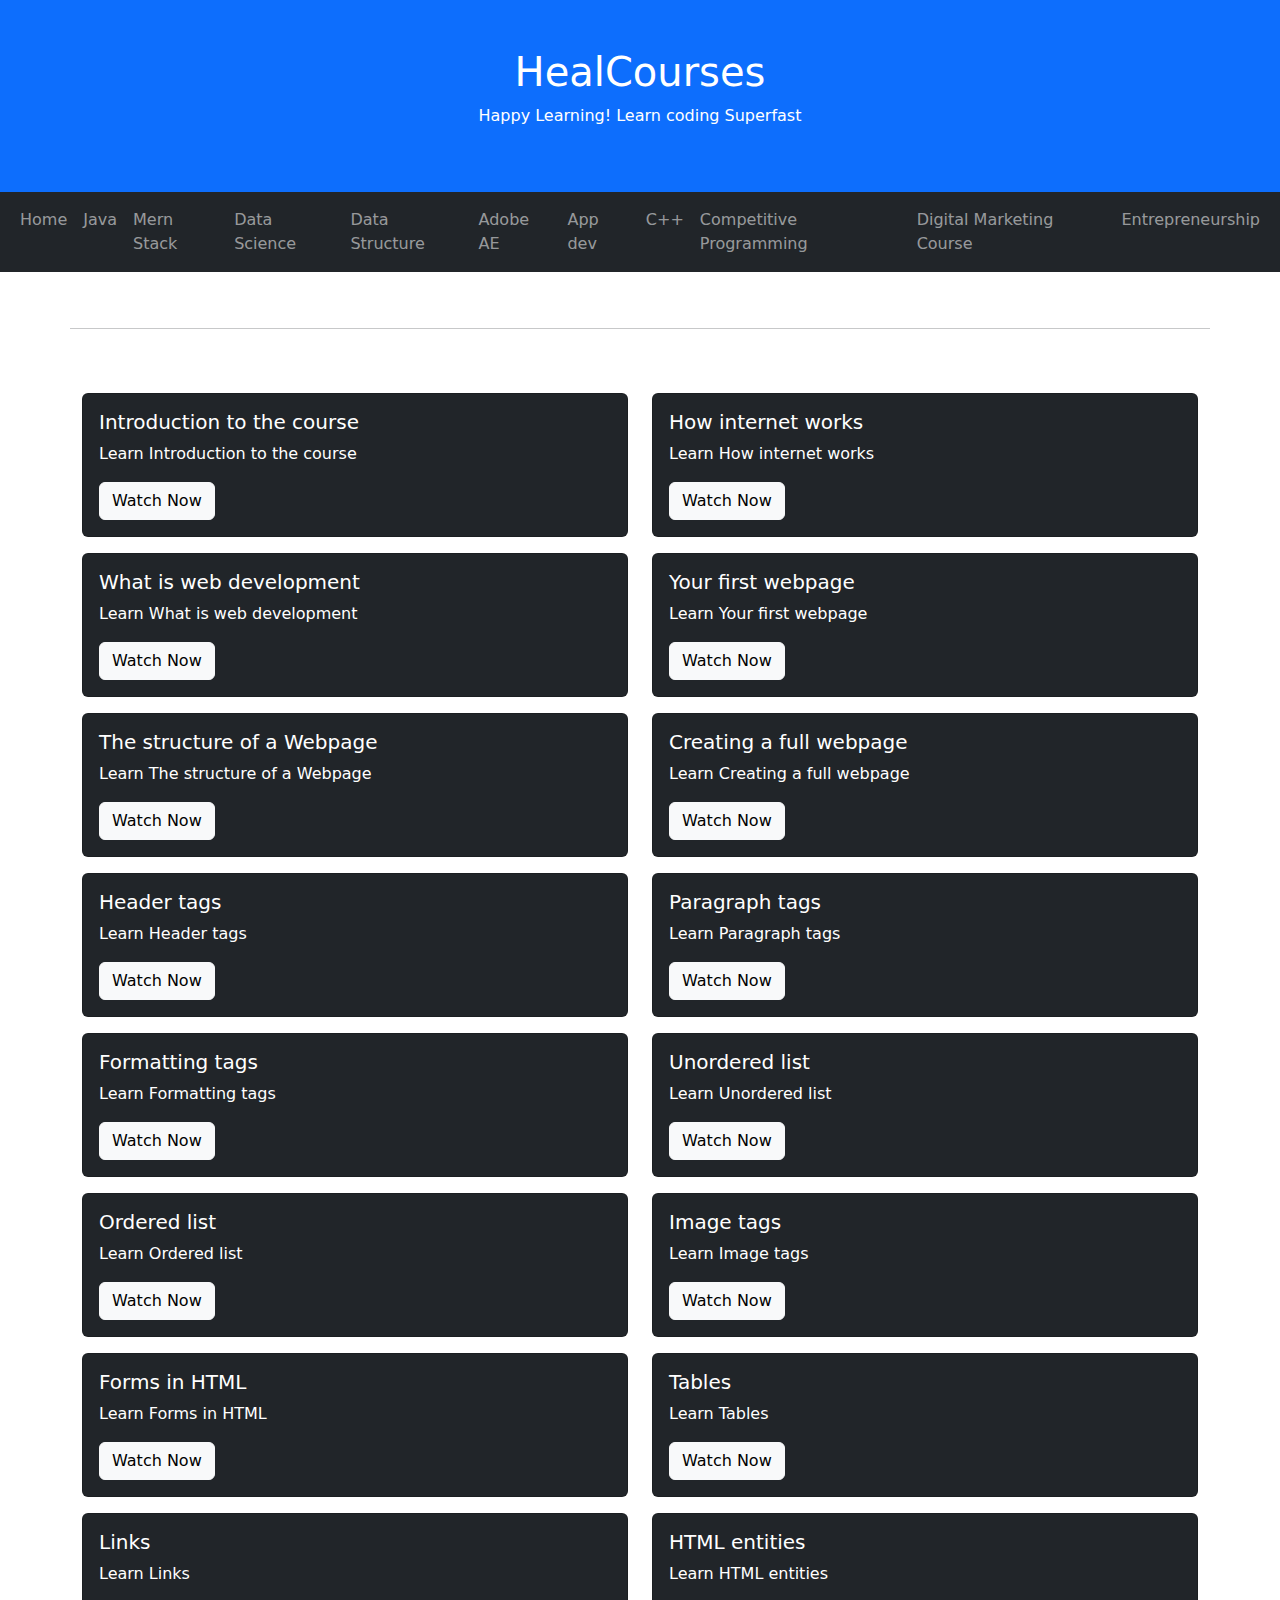
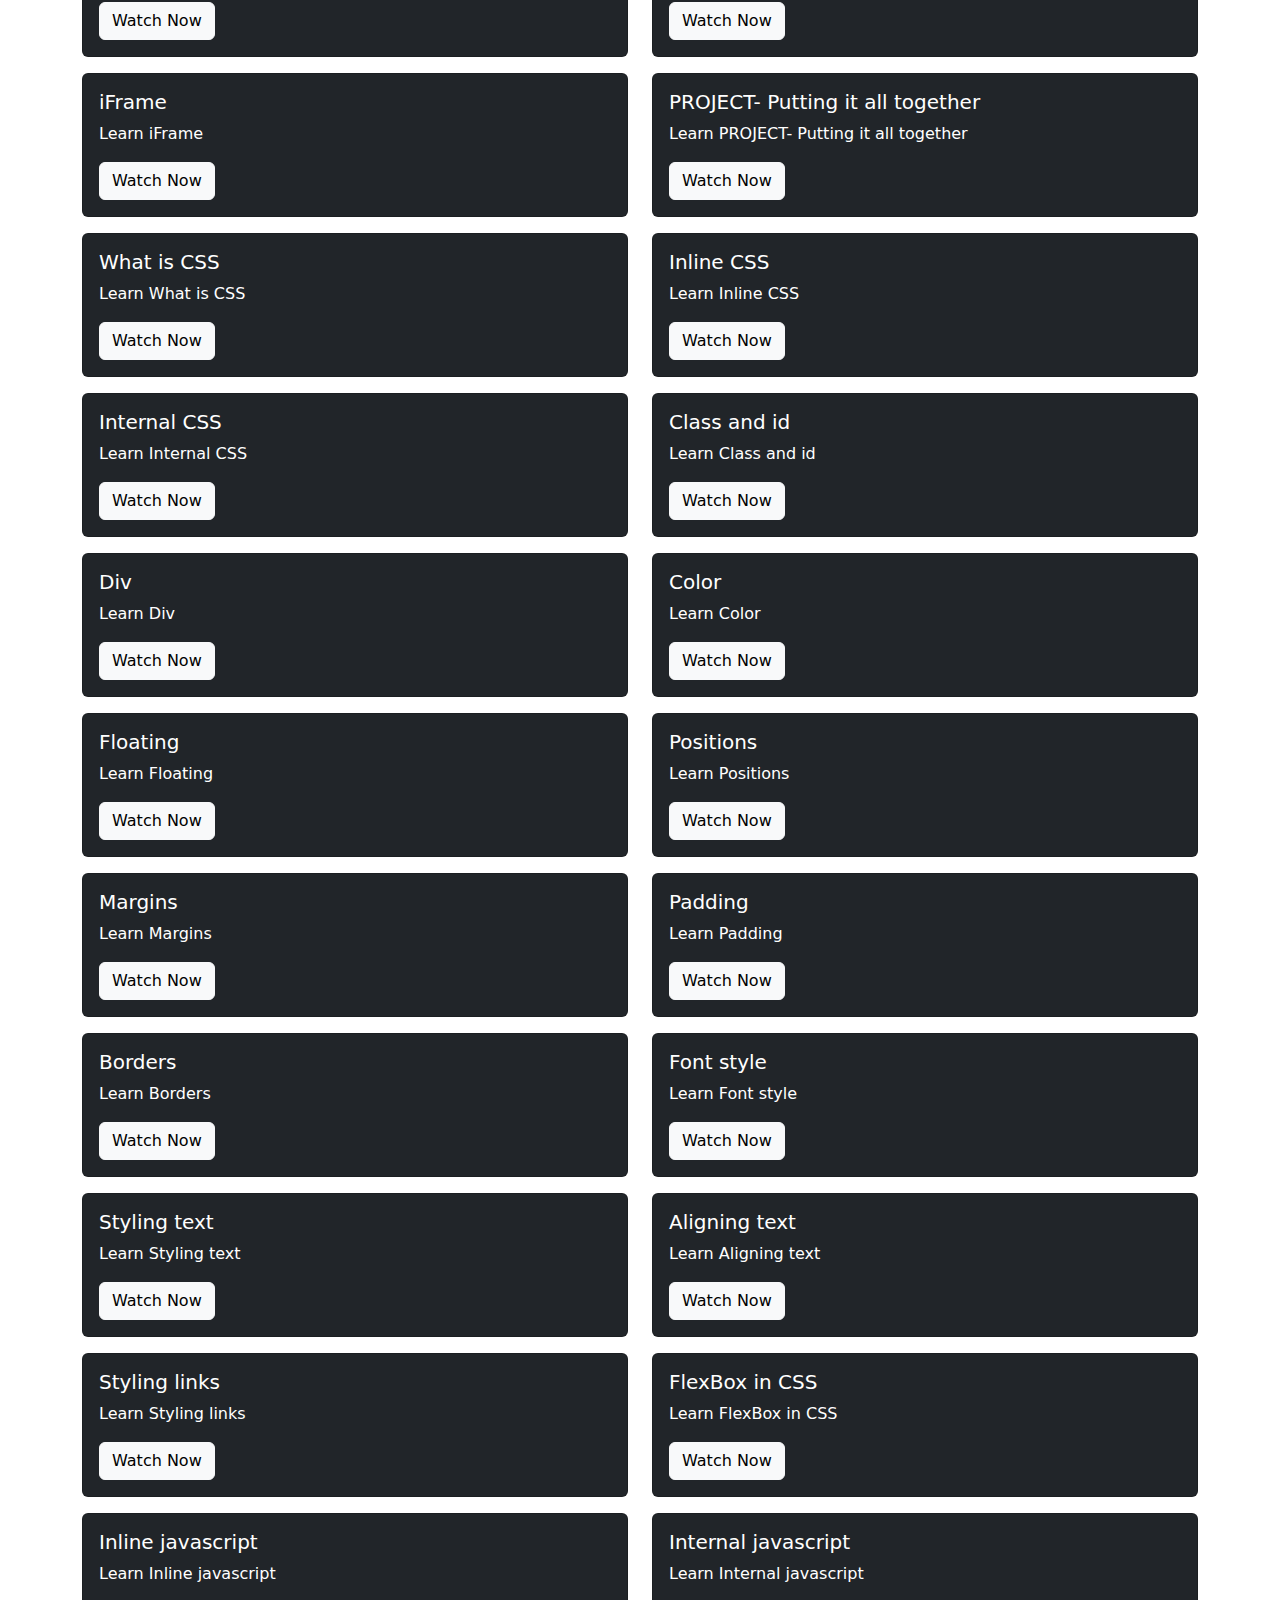
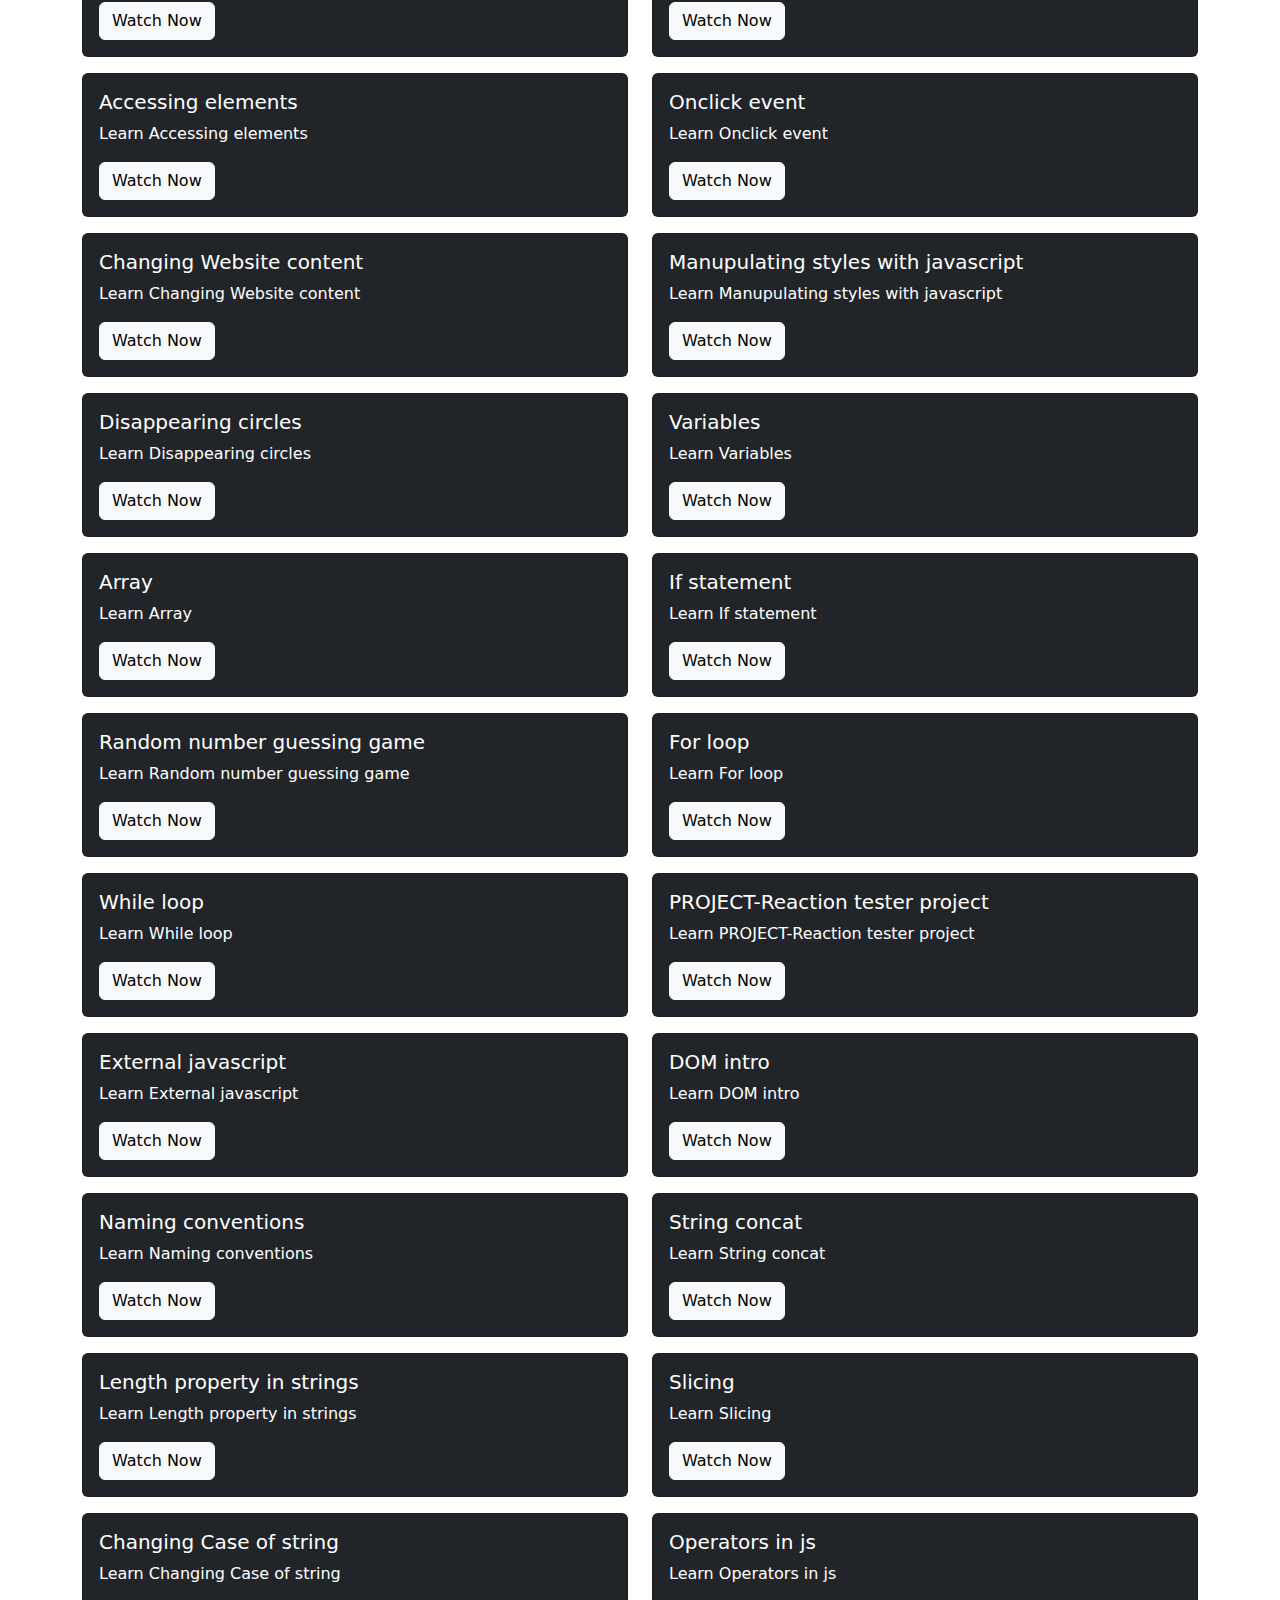
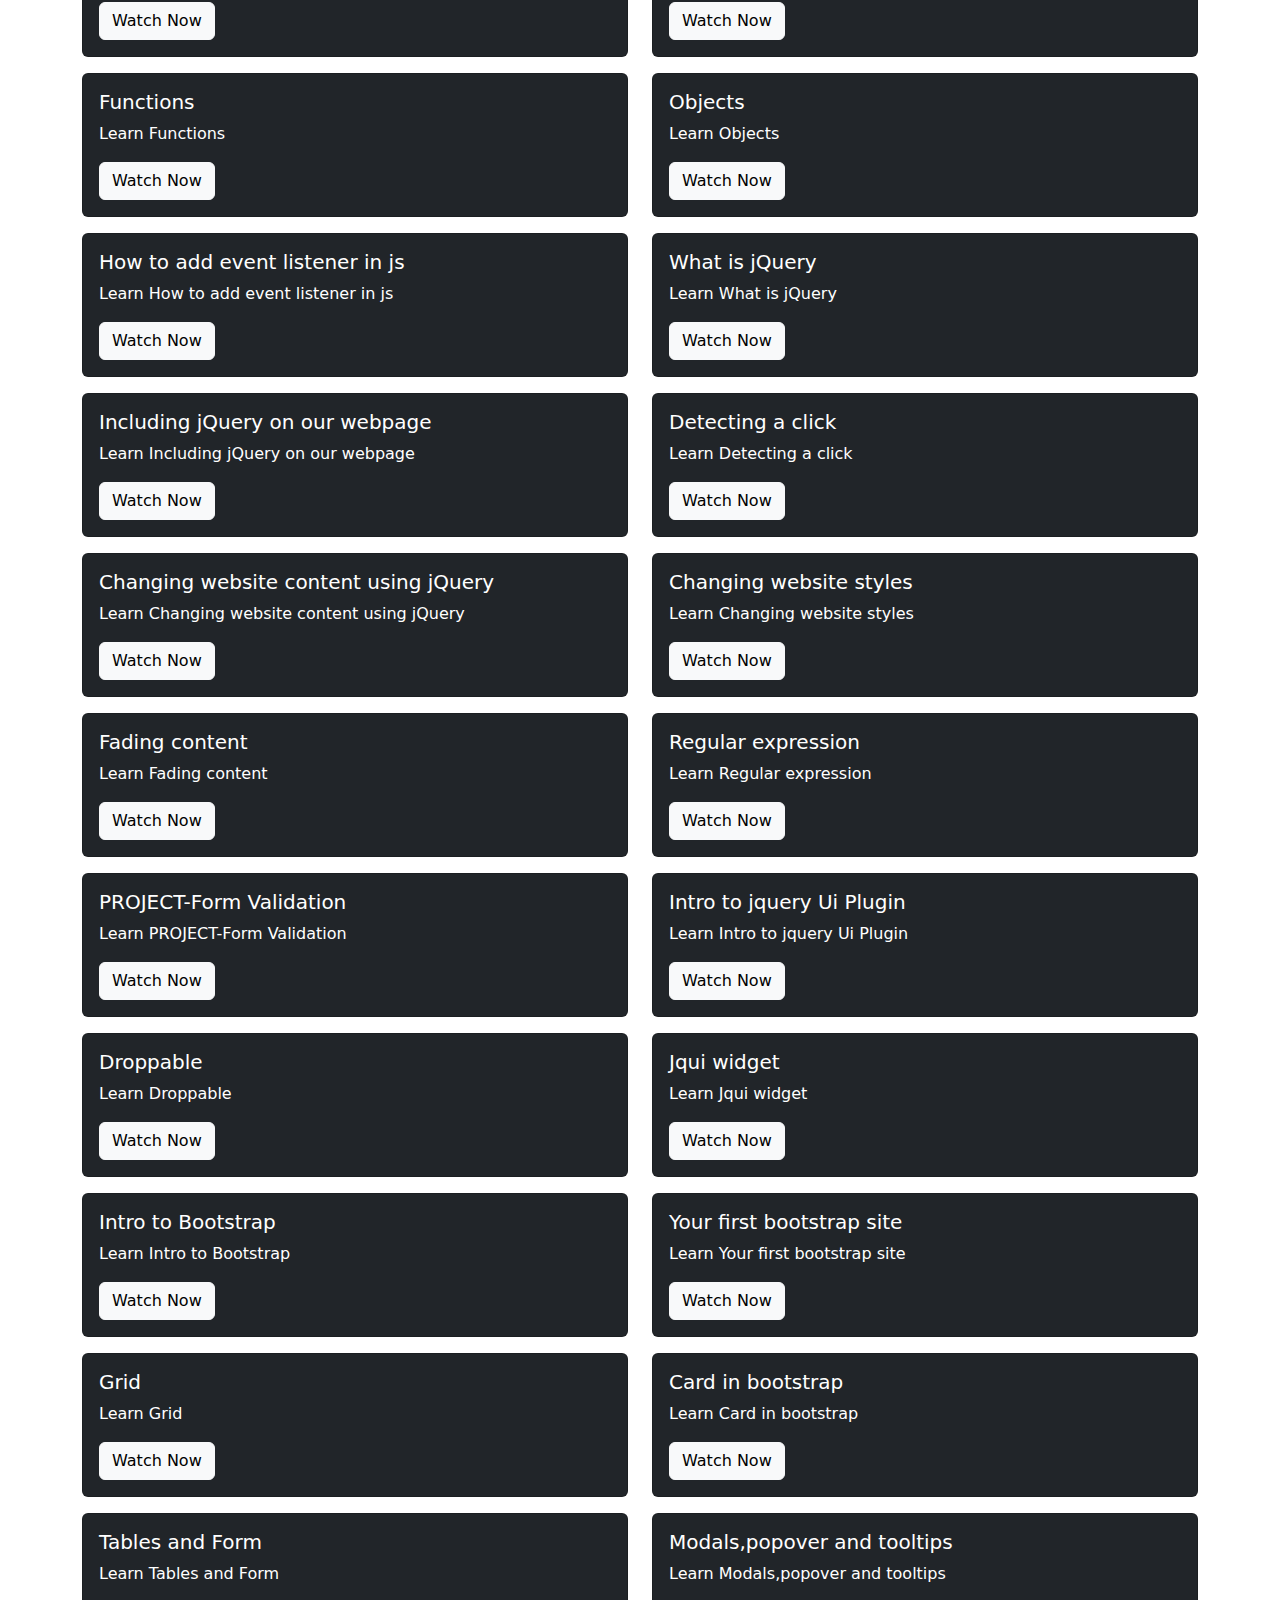
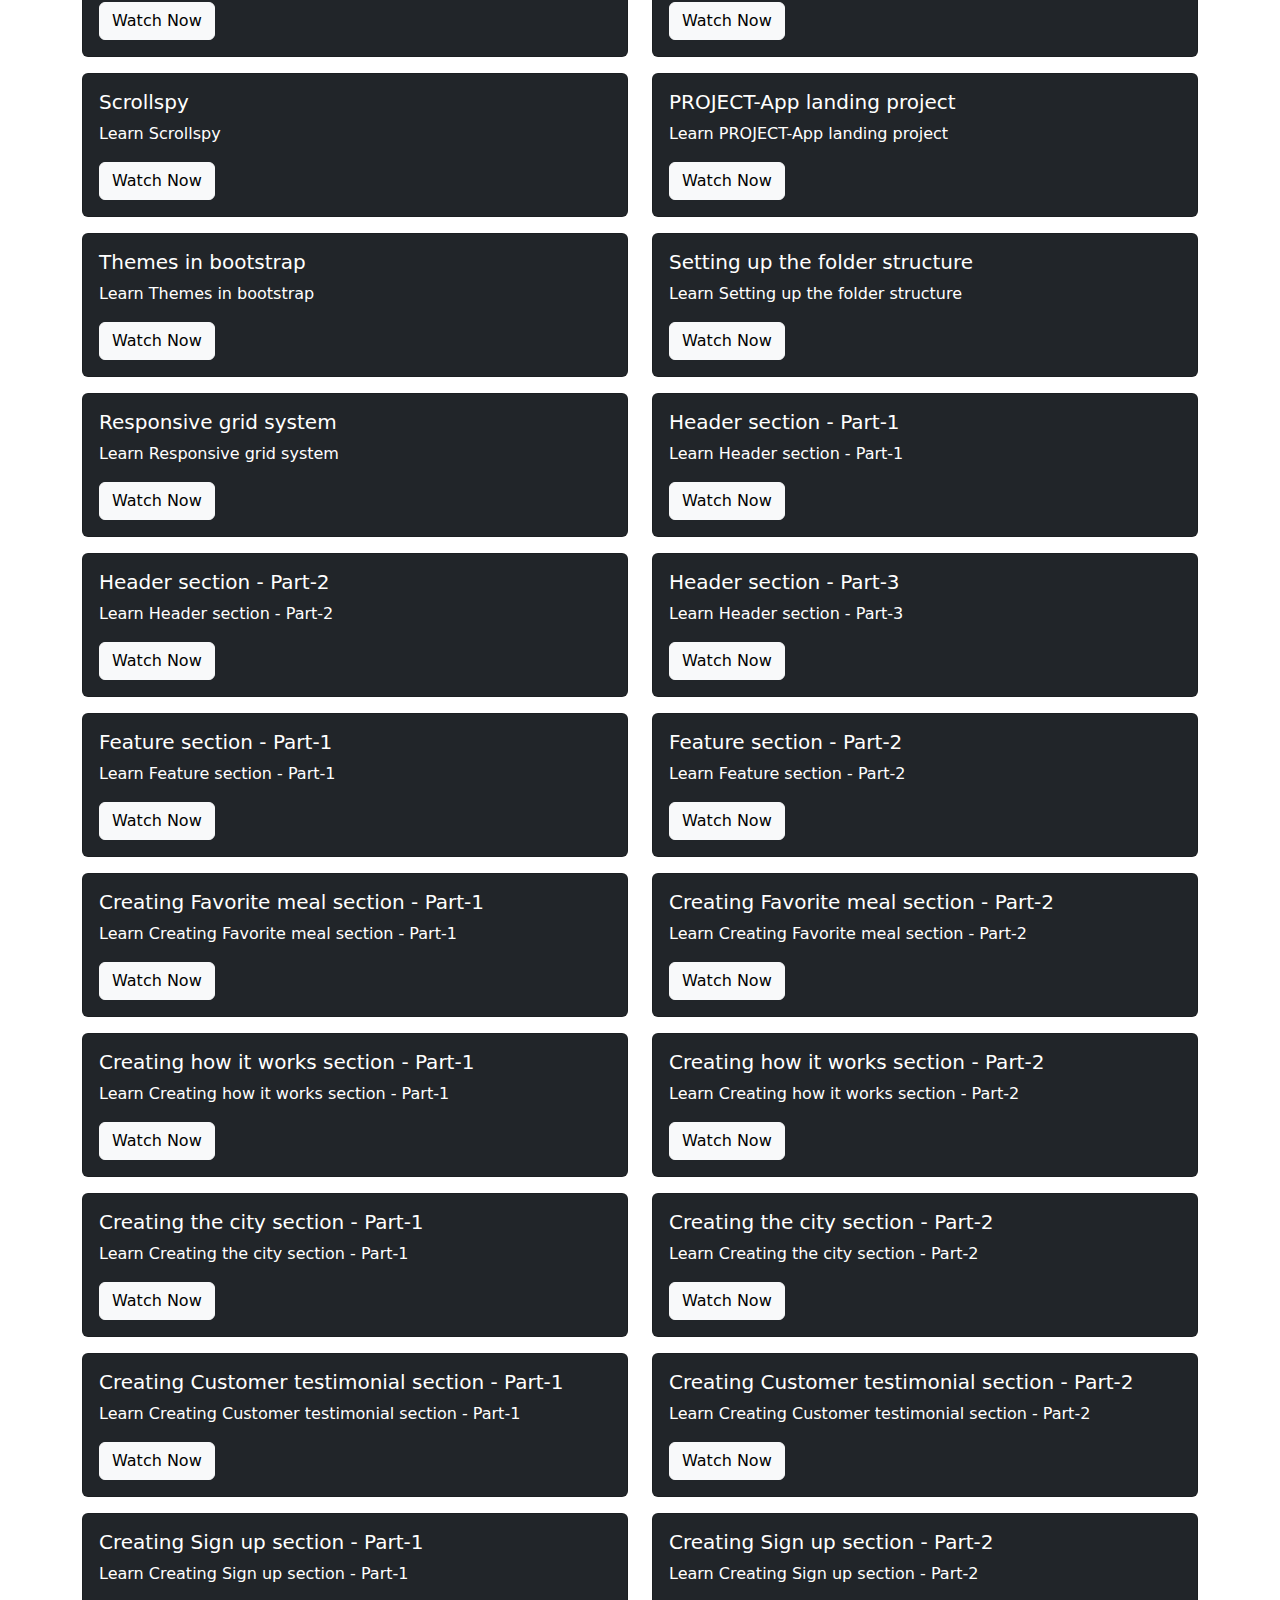
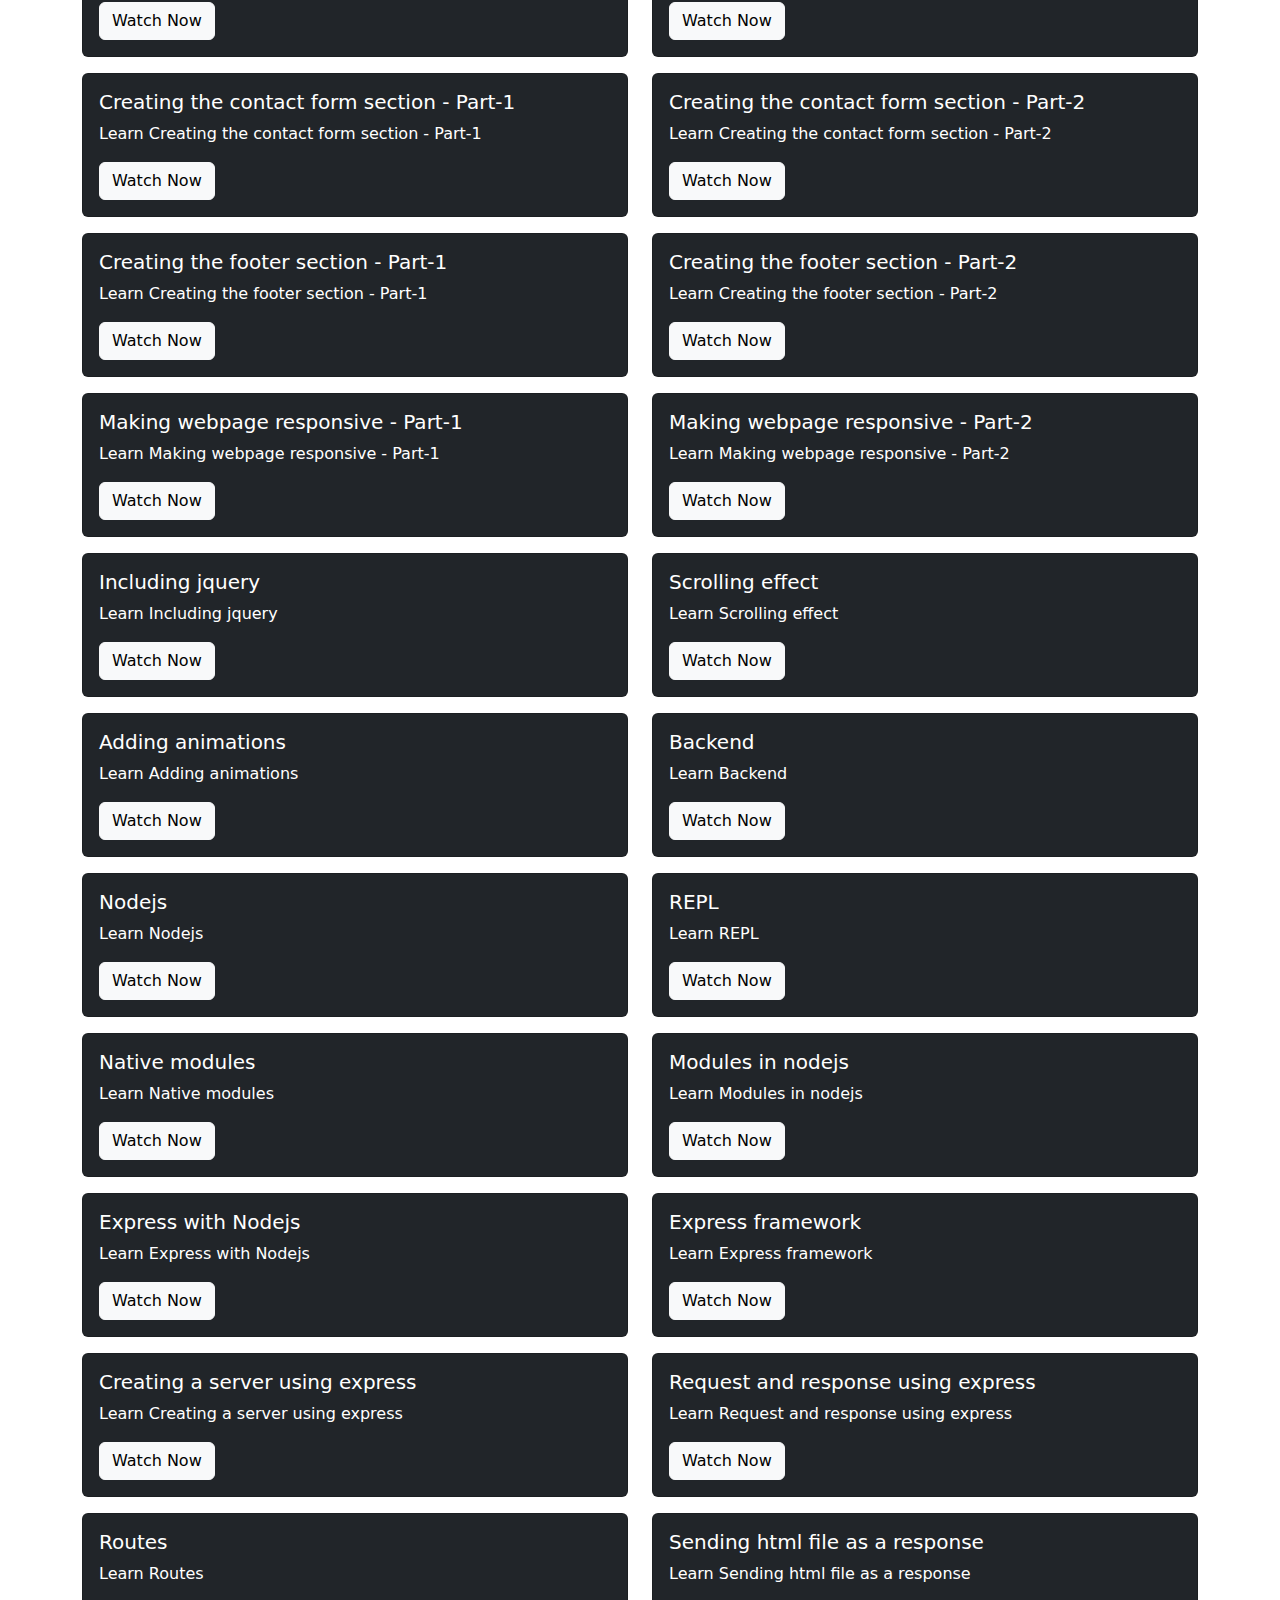
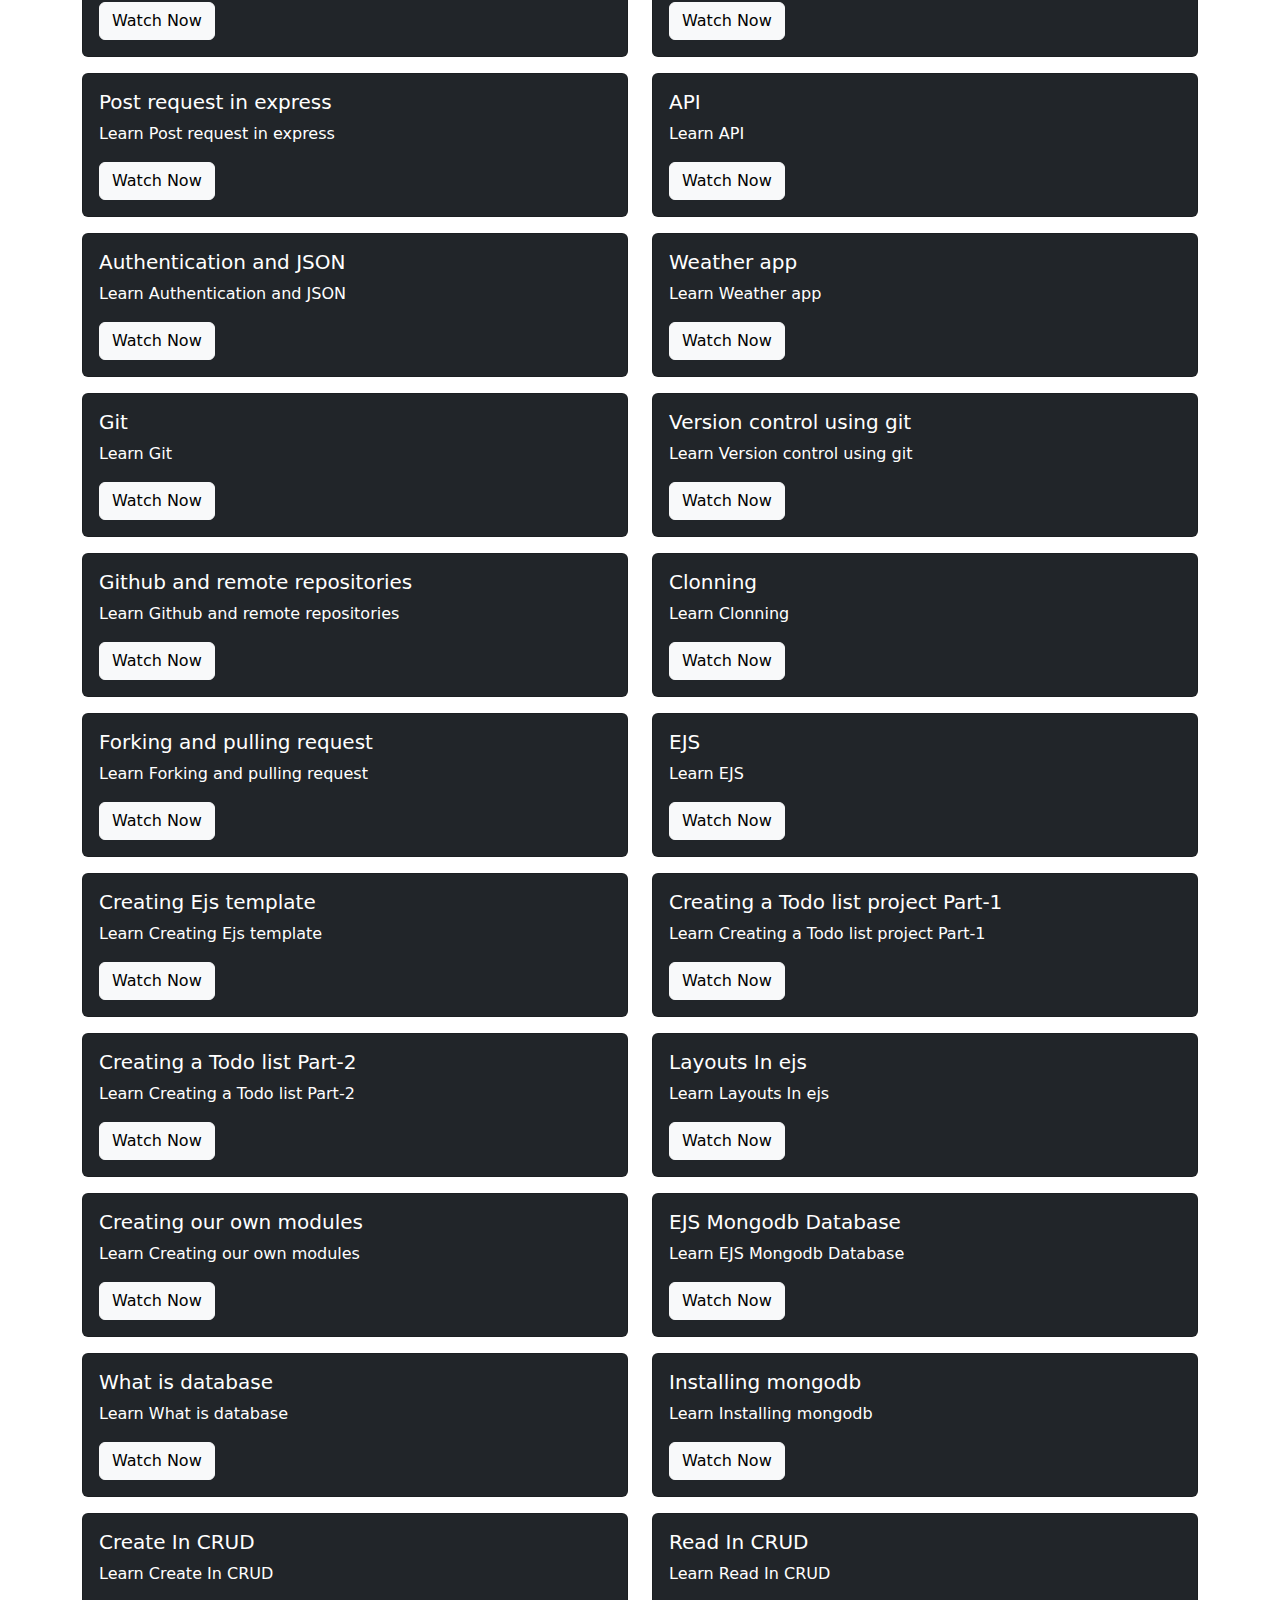
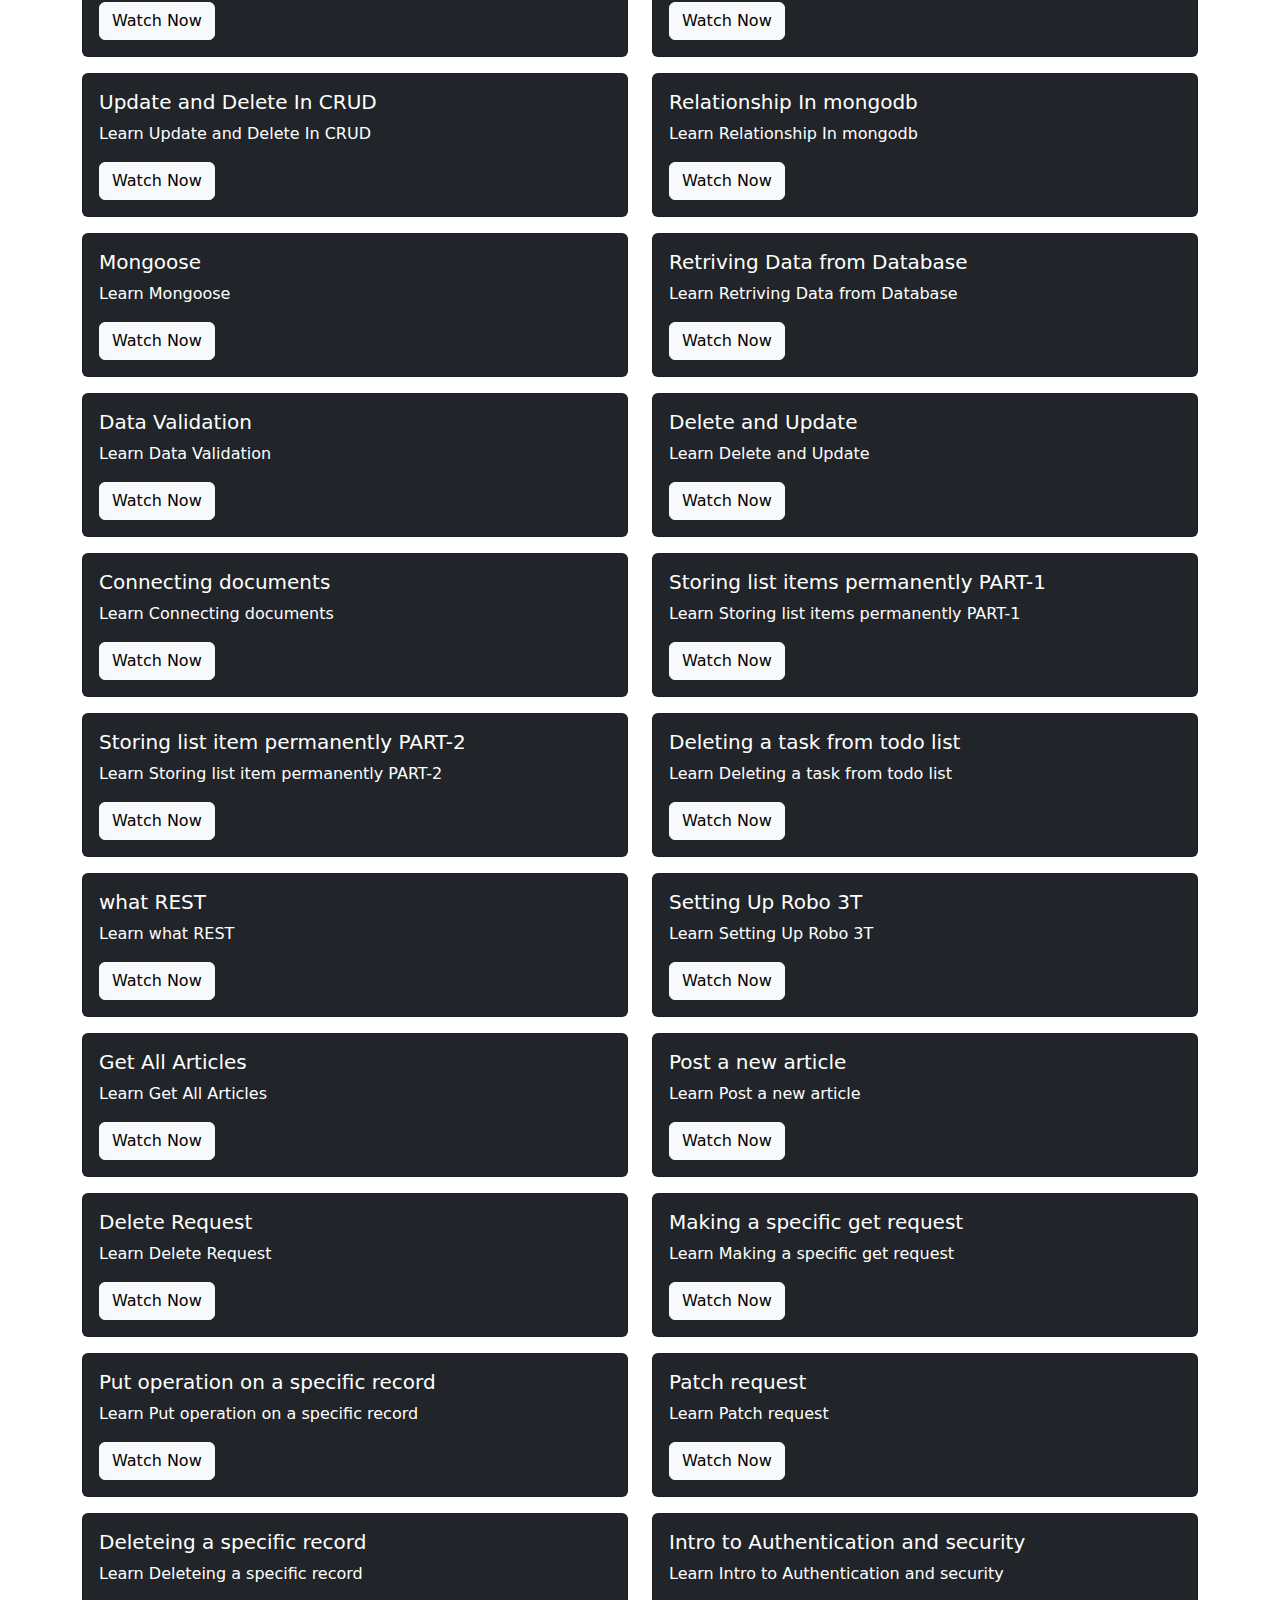
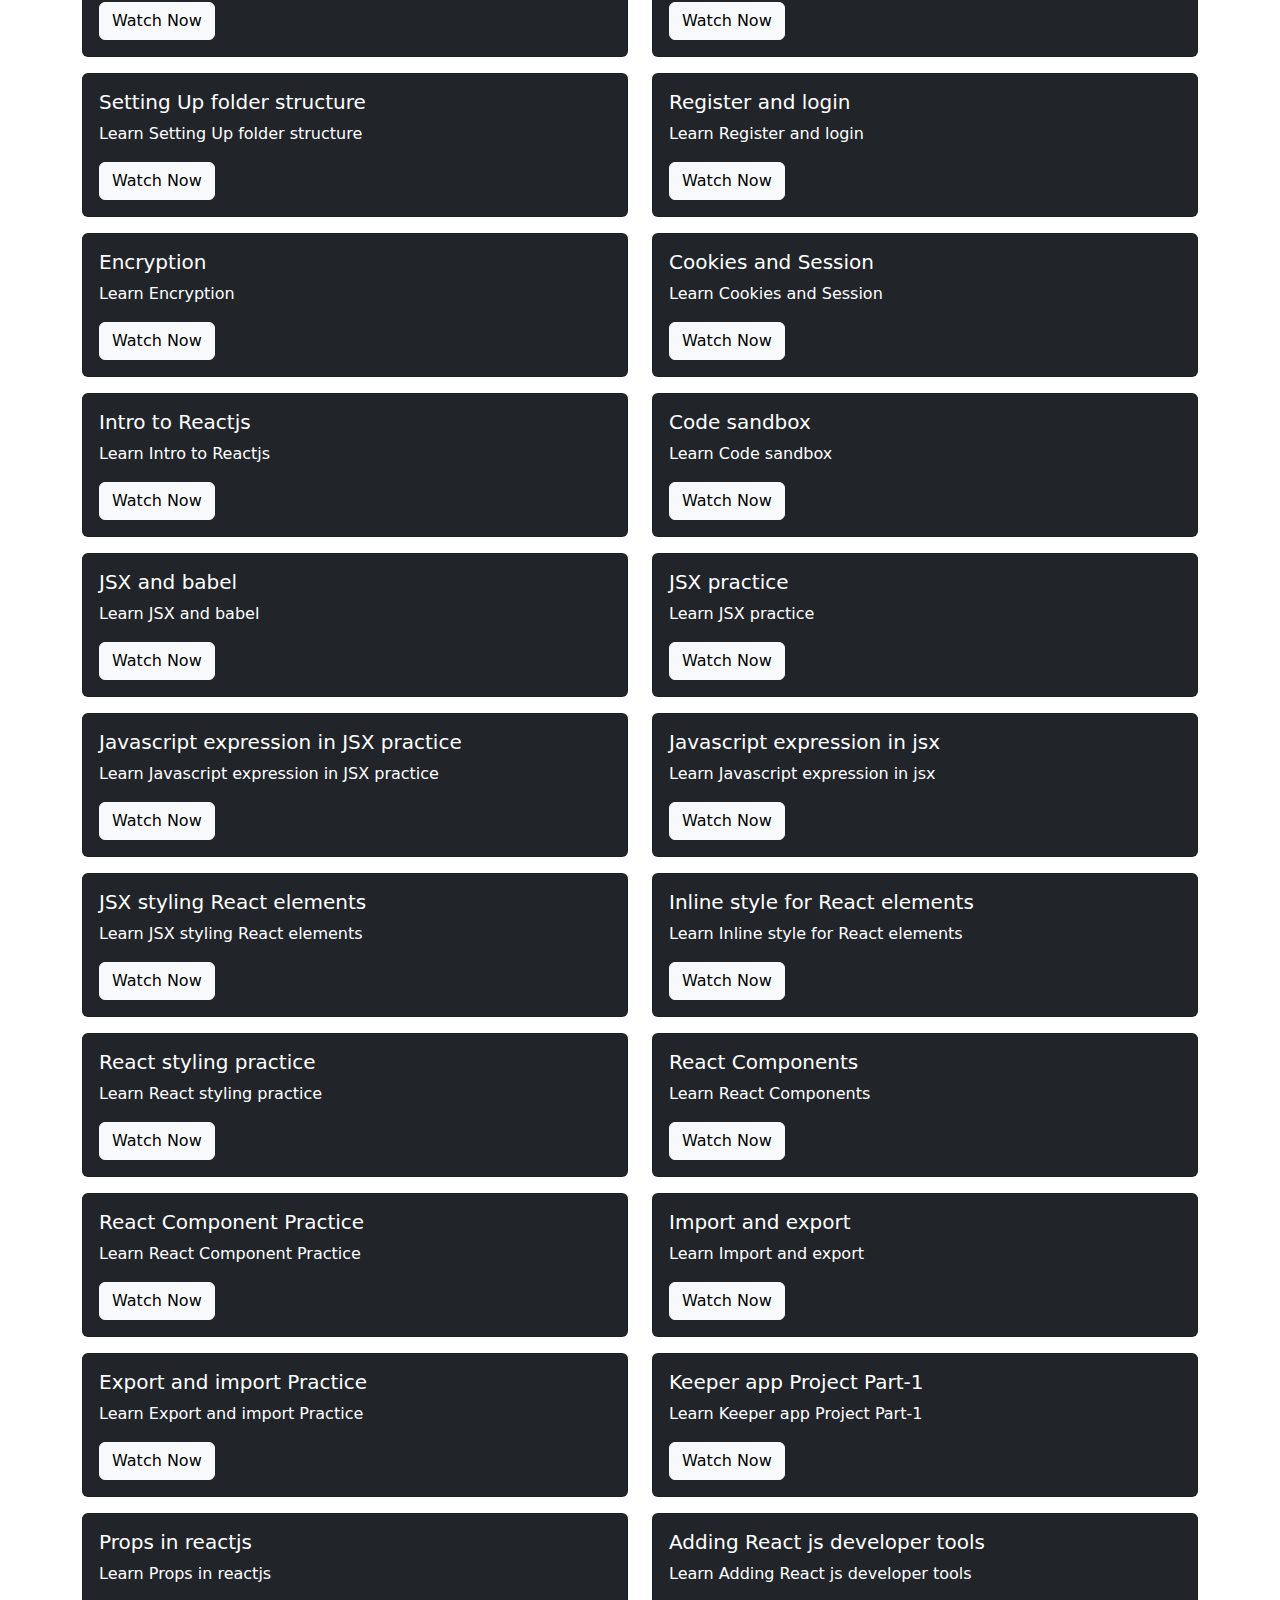
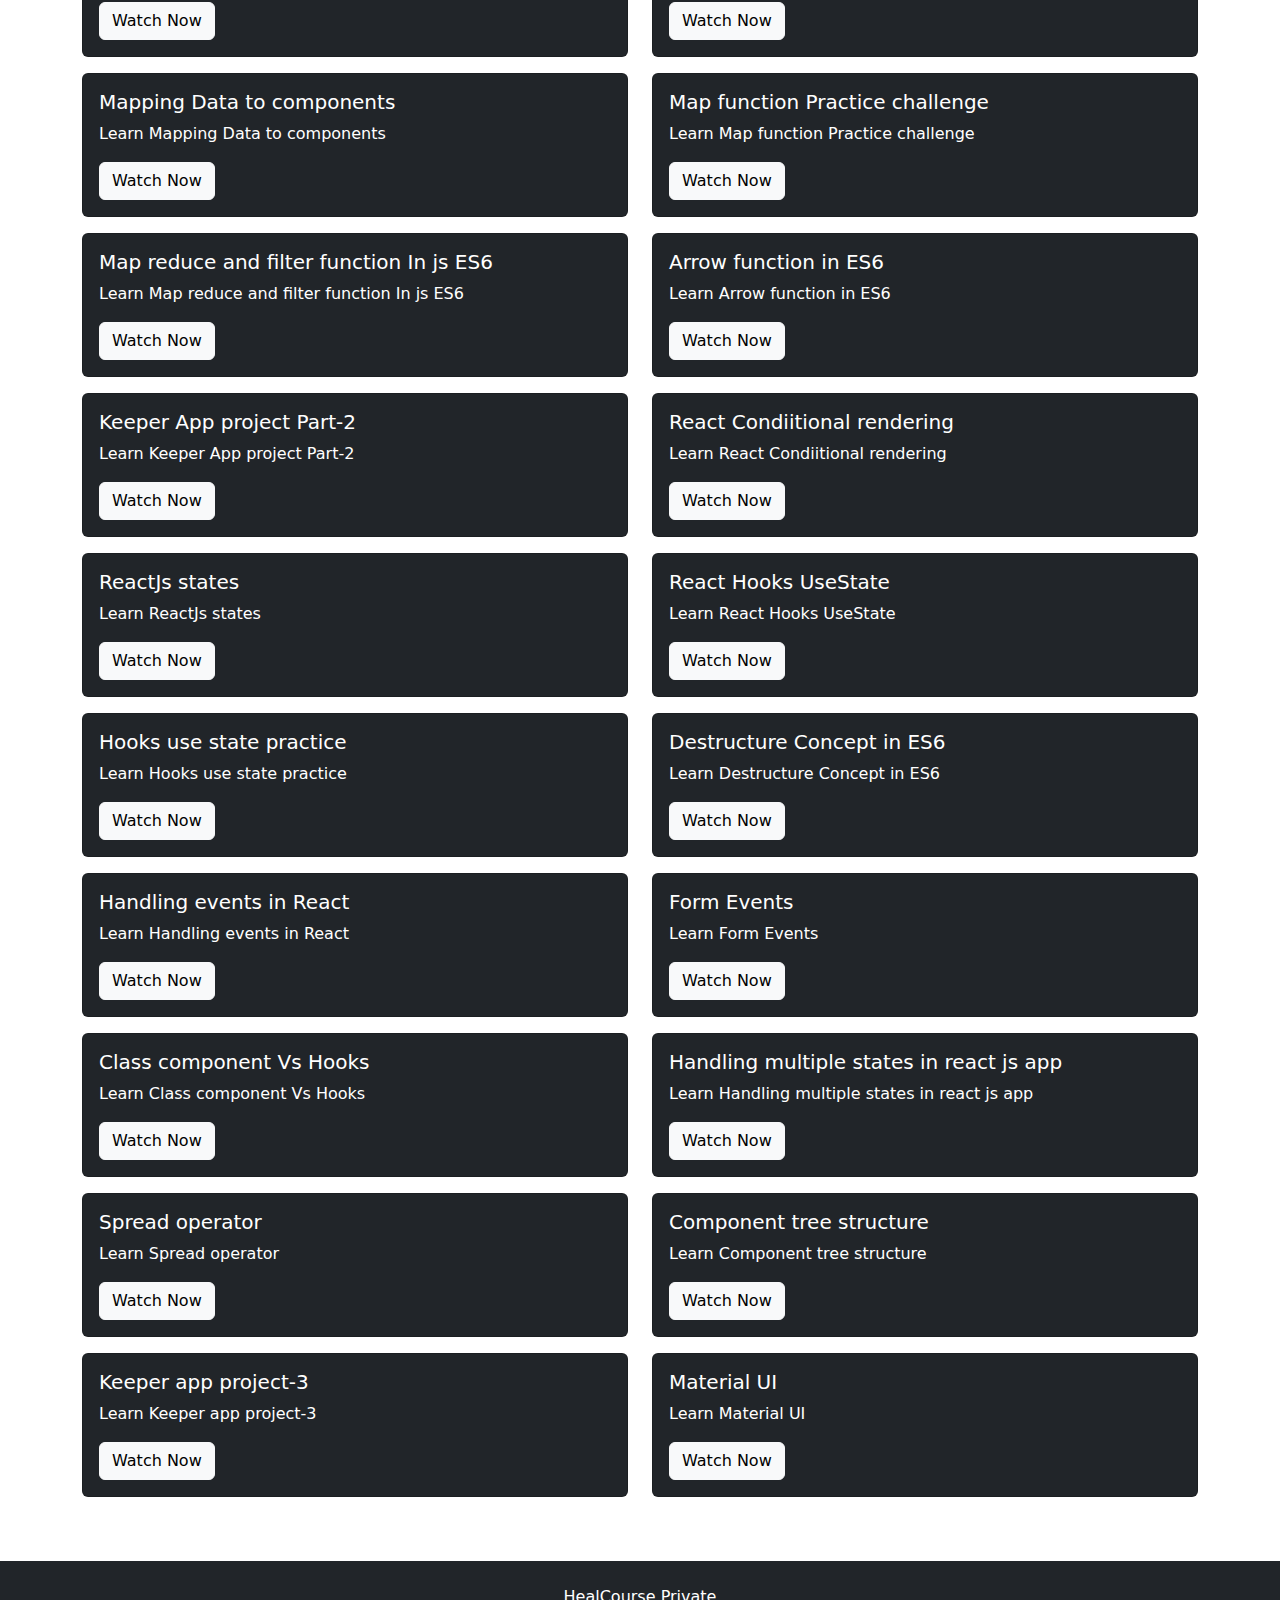
<file: mernstack.html>
<!DOCTYPE html><html lang="en"><head> <title>HealCourse</title> <meta charset="utf-8"> <meta name="viewport" content="width=device-width, initial-scale=1"> <link href="https://cdn.jsdelivr.net/npm/bootstrap@5.1.2/dist/css/bootstrap.min.css" rel="stylesheet"> <script src="https://cdn.jsdelivr.net/npm/bootstrap@5.1.2/dist/js/bootstrap.bundle.min.js"></script> <style> .fakeimg { height: 200px; background: #aaa; } </style></head><body><div class="p-5 bg-primary text-white text-center"> <h1>HealCourses</h1> <p>Happy Learning! Learn coding Superfast</p> </div><div navbar-menu="components/navbar.html" style="position: sticky; top: 0;z-index:9999"></div><div class="container mt-5"> <div class="row"> <h3 id="watch"></h3> <hr> <div id="player"></div> </div></div><div class="container mt-5"> <div class="row" id="row"> </div></div><div class="mt-5 p-4 bg-dark text-white text-center"> <p>HealCourse Private</p></div></body><script src="js/playerjs.js"></script><script src="main/js/mern.js"></script><script src="components/render/navbar-Render.js"></script></html>
</file>
<file: style.css>
body{
  background: linear-gradient(43deg, rgba(245, 245, 245, 0.623) 0%, rgba(245, 245, 245, 0.623) 46%, rgba(245, 245, 245, 0.623) 100%),url(https://wallpapercave.com/wp/wp5107611.jpg) no-repeat center center fixed; 
  -webkit-background-size: cover;
  -moz-background-size: cover;
  -o-background-size: cover;
  background-size: cover;
}
background-color: #4158D0;
background-image: linear-gradient(43deg, #4158D0 0%, #C850C0 46%, #FFCC70 100%);
</file>
